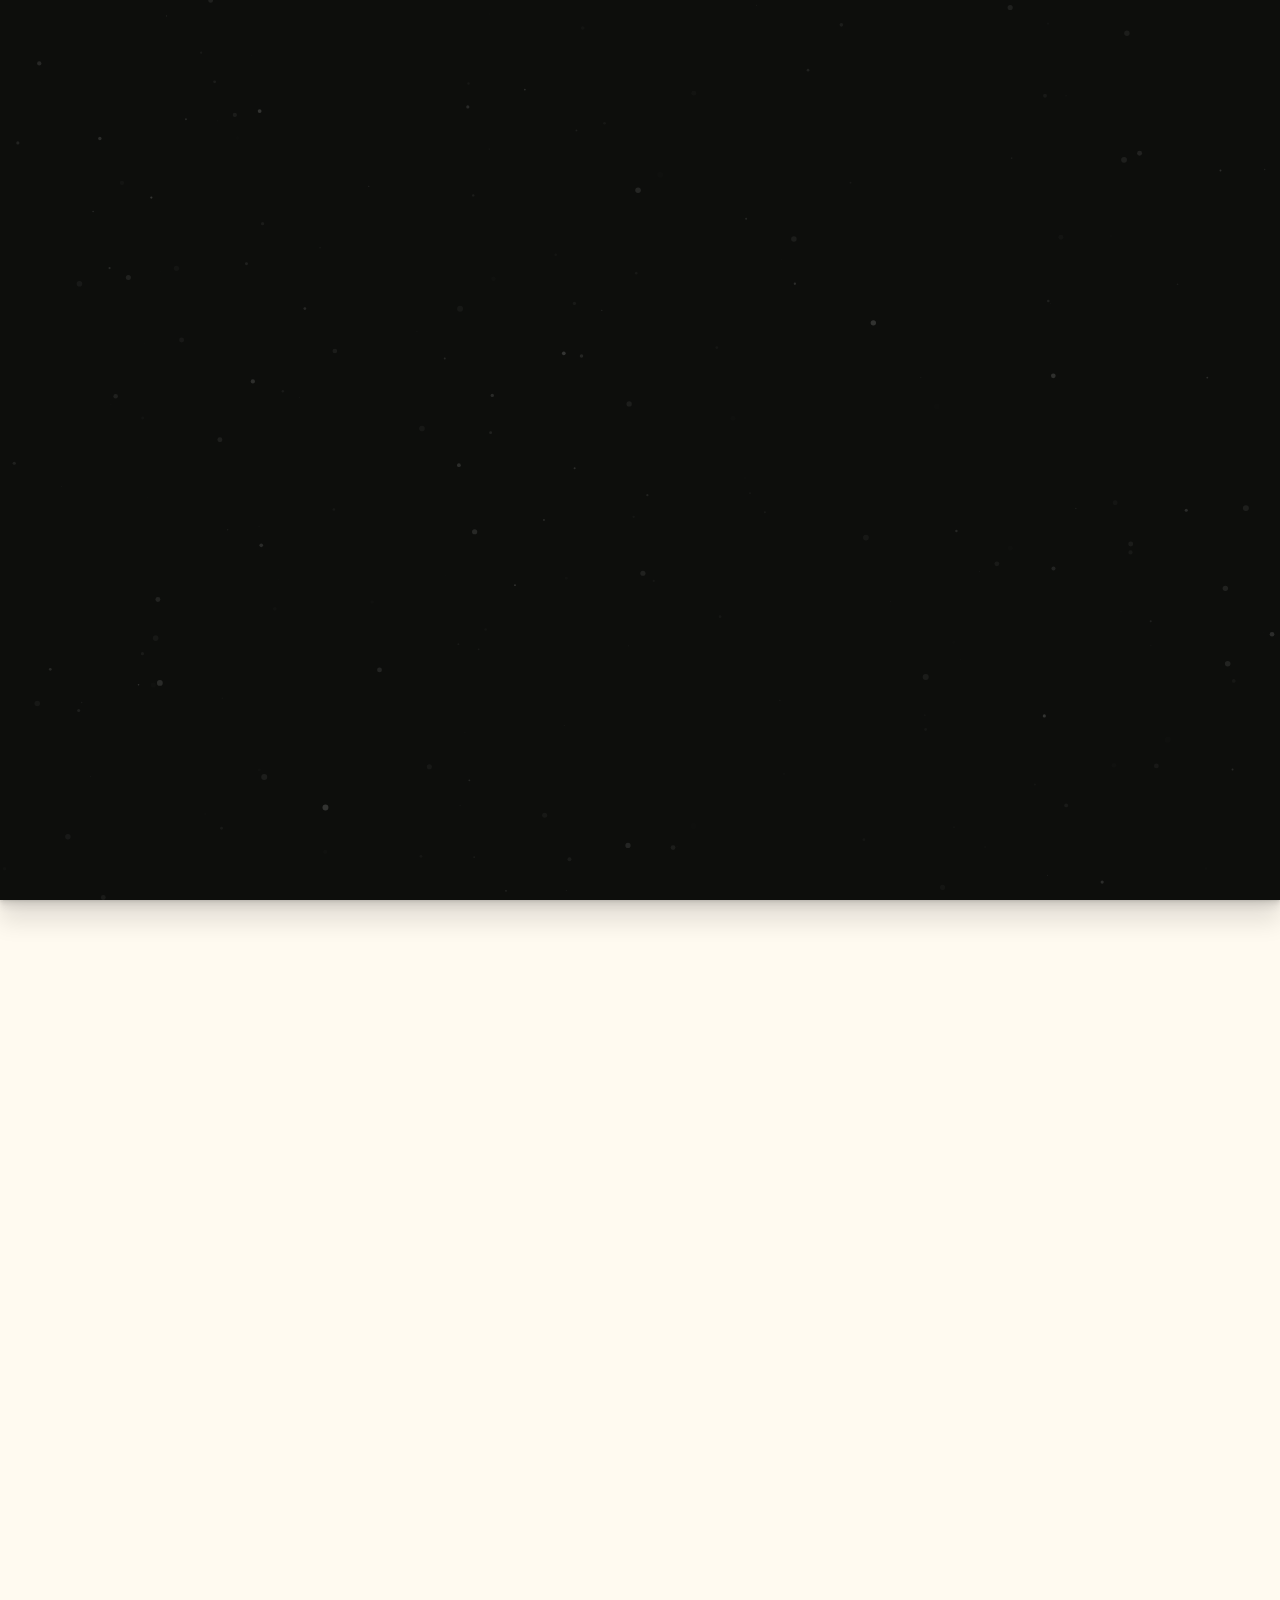
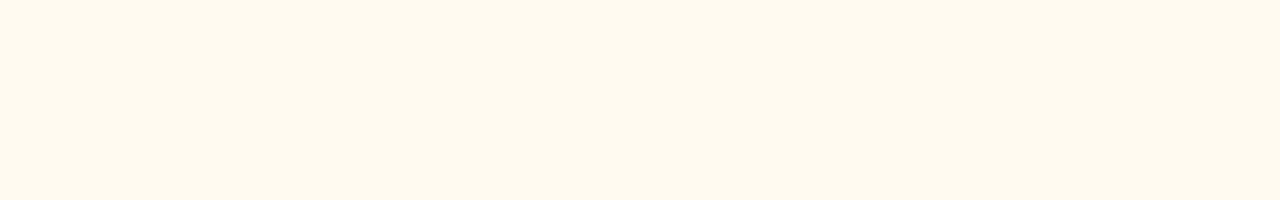
<file: index.html>
<!DOCTYPE html>
<html class="no-js" lang="en">
<head>

    <!--- basic page needs
    ================================================== -->
    <meta charset="utf-8">
    <title>Home page</title>
    <meta name="home page" content="SEO, PPC, Paid Media, Paid Advertising">
    <meta name="Digital Acquisition Agency" content="Digital Marketing Agency">

    <!-- mobile specific metas
    ================================================== -->
    <meta name="viewport" content="width=device-width, initial-scale=1">

    <!-- CSS
    ================================================== -->
    <link rel="stylesheet" href="./css/vendor.css">
    <link rel="stylesheet" href="./css/styles.css">

    <!-- favicons
    ================================================== -->
    <link rel="apple-touch-icon" sizes="180x180" href="./images/logo.png">
    <link rel="icon" type="image/png" sizes="32x32" href="./images/logo.png">
    <link rel="icon" type="image/png" sizes="16x16" href="./images/logo.png">
    <link rel="manifest" href="site.webmanifest">

</head>

<body id="top" class="ss-preload theme-particles">


    <!-- preloader
    ================================================== -->
    <div id="preloader">
        <div id="loader" class="dots-fade">
            <div></div>
            <div></div>
            <div></div>
        </div>
    </div>


    <!-- intro
    ================================================== -->
    <section id="intro" class="s-intro">

        <div id="particles-js" class="s-intro__particles"></div>

        <header class="s-intro__header"> 
            <div class="s-intro__logo">
                <a class="logo" href="index-particles.html">
                    <img src="./images/logo-removebg.png" alt="Homepage">
                </a>
            </div>
        </header>  <!-- s-intro__header -->

        <div class="row s-intro__content">
            <div class="column">

                <div class="text-pretitle">
                    Welcome to Digital Acquisition Agency.
                </div>

                <h1 class="text-huge-title">
                We are preparing <br>
                something exciting <br>
                & amazing for you.
                </h1>

                <div class="s-intro__content-bottom">

                    <div class="s-intro__content-bottom-block">
                        <h5>Launching in</h5>
            
                        <div class="counter">
                            <div class="counter__time">
                                <span class="ss-days">00</span>
                                <span>D</span>
                            </div>
                            <div class="counter__time">
                                <span class="ss-hours">00</span>
                                <span>H</span>
                            </div>
                            <div class="counter__time minutes">
                                <span class="ss-minutes">00</span>
                                <span>M</span>
                            </div>
                            <div class="counter__time">
                                <span class="ss-seconds">00</span>
                                <span>S</span>
                            </div>
                        </div>  <!-- end counter -->

                    </div> <!-- end s-intro-content__bottom-block -->

                    <div class="s-intro__content-bottom-block">

                        <h5>Follow Us</h5>

                        <ul class="social">
                            <li><a href="https://www.linkedin.com/company/digital-acquisition-agency">LI</a></li>
                            <li><a href="https://www.facebook.com/profile.php?id=61556652513223">FB</a></li>
                            <li><a href="https://twitter.com/DigiAcquistion">X</a></li>
                            <li><a href="https://www.instagram.com/digitalacquisitionagency/">IG</a></li>
                            <li><a href="https://www.tiktok.com/@digitalacquisitionagency?lang=en">TK</a></li>
                        </ul>

                    </div> <!-- end s-intro-content__bottom-block -->

                </div> <!-- end s-intro-content__bottom -->

            </div>
        </div> <!-- s-intro__content -->

        <div class="s-intro__notify">
            <button type="button" class="btn--stroke btn--small ss-modal-trigger">
                Notify Me
            </button>
        </div> <!-- s-intro__notify -->

        <div hidden class="s-intro__modal ss-modal">
            <div class="ss-modal__inner">

                <span class="ss-modal__close"></span>

                <svg viewBox="0 0 15 15" fill="none" xmlns="http://www.w3.org/2000/svg" width="30" height="30"><path d="M.5 4.5l7 4 7-4m-13-3h12a1 1 0 011 1v10a1 1 0 01-1 1h-12a1 1 0 01-1-1v-10a1 1 0 011-1z" stroke="var(--color-2-dark)"></path></svg>
                
                <h4>Sign Up</h4>

                <p class="ss-modal__text">
                Be the first to know about the latest updates and
                on our grand launch.
                </p>

                <form id="mc-form" class="mc-form">
                    <input type="email" name="EMAIL" id="mce-EMAIL" class="u-fullwidth text-center" placeholder="Email Address" title="The domain portion of the email address is invalid (the portion after the @)." pattern="^([^\x00-\x20\x22\x28\x29\x2c\x2e\x3a-\x3c\x3e\x40\x5b-\x5d\x7f-\xff]+|\x22([^\x0d\x22\x5c\x80-\xff]|\x5c[\x00-\x7f])*\x22)(\x2e([^\x00-\x20\x22\x28\x29\x2c\x2e\x3a-\x3c\x3e\x40\x5b-\x5d\x7f-\xff]+|\x22([^\x0d\x22\x5c\x80-\xff]|\x5c[\x00-\x7f])*\x22))*\x40([^\x00-\x20\x22\x28\x29\x2c\x2e\x3a-\x3c\x3e\x40\x5b-\x5d\x7f-\xff]+|\x5b([^\x0d\x5b-\x5d\x80-\xff]|\x5c[\x00-\x7f])*\x5d)(\x2e([^\x00-\x20\x22\x28\x29\x2c\x2e\x3a-\x3c\x3e\x40\x5b-\x5d\x7f-\xff]+|\x5b([^\x0d\x5b-\x5d\x80-\xff]|\x5c[\x00-\x7f])*\x5d))*(\.\w{2,})+$" required>
                    <input type="submit" name="subscribe" value="Subscribe" class="btn--small btn--primary u-fullwidth">
                    <!-- <div style="position: absolute; left: -5000px;" aria-hidden="true"><input type="text" name="b_cdb7b577e41181934ed6a6a44_9a91cfe7b3" tabindex="-1" value=""></div> -->
                    <div class="mc-status"></div>
                </form>

            </div> <!-- end ss-modal__inner -->
        </div> <!-- end ss-modal -->

        <div class="s-intro__scroll">
            <a href="#hidden" class="smoothscroll">
                Scroll For More
            </a>
        </div> <!-- s-intro__scroll -->

    </section> <!-- end s-intro -->


    <!-- hidden element
    ================================================== -->
    <div id="hidden" aria-hidden="true" style="opacity: 0;"></div>


    <!-- details
    ================================================== -->
    <section id="details" class="s-details">

        <div class="row">
            <div class="column">

                <h1 class="text-title text-center">
                Digital Acquisition Agency.
                <br>
                <br>
                </h1>

                <nav class="tab-nav">
                    <ul class="tab-nav__list"> 
                        <li class="active" data-id="tab-about">
                            <a href="#0">
                                <span>About</span>
                            </a>
                        </li>
                        <li>
                            <a href="#tab-services">
                                <span>Services</span>
                            </a>
                        </li>
                        <li>
                            <a href="#tab-contact">
                                <span>Contact</span>
                            </a>
                        </li>
                    </ul>
                </nav> <!-- end tab-nav -->

                <div class="tab-content">

                    <!-- 01 - tab about -->
                    <div id="tab-about" class='tab-content__item'>

                        <div class="row tab-content__item-header">
                            <div class="column">
                                <h2>Our Story.</h2>
                            </div>
                        </div>

                        <div class="row">
                            <div class="column">
                                <p class="lead">
                                Welcome to our digital marketing agency, set to launch mid-2024. Despite our new venture, our team brings a wealth of experience from diverse industries including HealthTech, FinTech, Procurement, Outsourcing, and Education. 
                                
                                With a proven track record, we specialize in transforming clicks into conversions and keywords into success stories. Get ready to embark on a journey of digital excellence with us.
                                </p>

                            </div>
                        </div>
                        
                    </div> <!-- end 01 - tab about -->

                    <!-- 02 - tab services -->
                    <div id="tab-services" class='tab-content__item'>

                        <div class="row tab-content__item-header">
                            <div class="column">
                                <h2>What We Do.</h2>
                            </div>
                        </div>

                        <div class="row">
                            <div class="column">
                                <p class="lead">
                                    Step into the realm of digital dominance with our expert team of strategists, creatives, and data wizards. 
                                    From precision-targeted paid advertising campaigns to turbocharged SEO strategies, we're here to propel 
                                    your brand to the top of search engine results and beyond. Get ready to amplify your online presence and 
                                    ignite your growth journey
                                </p>
                            </div>
                        </div>

                        <div class="row services-list block-lg-one-half block-md-one-half block-tab-whole">

                            <div class="column services-list__item">
                                <div class="services-list__item-content">
                                    <h4 class="item-title">Targeted Ads Across Platforms</h4>
                                    <p>
                                    Harness the power of LinkedIn, Meta, Google, and more with our precision-targeted ad campaigns. 
                                    Reach your ideal audience with pinpoint accuracy for maximum impact and ROI.
                                    </p>
                                </div>
                            </div>
                
                            <div class="column services-list__item">
                                <div class="services-list__item-content">
                                    <h4 class="item-title">Search Engine Optimisations</h4>
                                    <p>
                                    Optimize your online visibility with our SEO expertise. Our tailored strategies enhance your 
                                    website's ranking, drive organic traffic, and ensure your brand shines brightly in search 
                                    engine results.
                                    </p>
                                </div>
                            </div>
                
                            <div class="column services-list__item">
                                <div class="services-list__item-content">
                                    <h4 class="item-title">Social Media Strategy</h4>
                                    <p>
                                    From engagement to content creation, we've got your social media covered. Build connections, 
                                    foster loyalty, and make waves across Facebook, Instagram, and Twitter.
                                    </p>
                                </div>
                            </div>
                
                            <div class="column services-list__item">
                                <div class="services-list__item-content">
                                    <h4 class="item-title">Analytics and Reporting</h4>
                                    <p>
                                    Turn data into digital gold with our analytics and reporting services. Gain valuable insights 
                                    to fuel informed decisions and drive continuous improvement in your marketing efforts.
                                    </p>
                                </div>
                            </div>
                
                            <div class="column services-list__item">
                                <div class="services-list__item-content">
                                    <h4 class="item-title">Web Design</h4>
                                    <p>
                                    Crafting captivating digital experiences that captivate and convert, our web design services 
                                    blend creativity with functionality. From sleek layouts to seamless navigation, we bring your 
                                    brand to life online, ensuring every click leads to engagement and success.
                                    </p>
                                </div>
                            </div>
                
                        </div> <!-- end services-list -->
                        
                    </div> <!-- end 02 - tab services -->

                    <!-- 03 - tab contact -->
                    <div id="tab-contact" class="tab-content__item">

                        <div class="row tab-content__item-header">
                            <div class="column">
                                <h2>Get in Touch.</h2>
                            </div>
                        </div>

                        <div class="row">
                            <div class="column">
                                
                                <p class="lead">
                                Ready to take your digital presence to the next level? Let's connect and discuss how we can amplify your brand's success. Whether you're interested in our services or simply have a question, we're here to help. Reach out to us today and let's start turning your digital dreams into reality.
                                </p>
                                <button type="button" class="btn--stroke btn--small ss-modal-trigger"><a href="mailto:contact@digitalacquisitionagency.com">
                                    Contact Us</a>
                                </button>
                
                                    <div class="column lg-12 tab-36">
                                        <h4>Follow Us</h4>
                
                                        <ul class="link-list">
                                            <li><a href="https://www.linkedin.com/company/digital-acquisition-agency">LinkedIn</a></li>
                                            <li><a href="https://www.facebook.com/profile.php?id=61556652513223">Facebook</a></li>
                                            <li><a href="https://twitter.com/DigiAcquistion">X</a></li>
                                            <li><a href="https://www.instagram.com/digitalacquisitionagency/">Instagram</a></li>
                                            <li><a href="https://www.tiktok.com/@digitalacquisitionagency?lang=en">TikTok</a></li>
                                        </ul>
                
                                    </div>
                                </div>

                               

                            </div>
                        </div>
                        
                    </div> <!-- end 03 - tab contact -->

                </div> <!-- end tab content -->

                <!-- footer  -->
                <footer>
                    <div class="ss-copyright">
                        <span></span> 
                        <span><a href=""></a></span>
                    </div>
                </footer>

            </div>
        </div>

        <div class="ss-go-top">
            <a class="smoothscroll" title="Back to Top" href="#top">
                <span>Back to Top</span>
                <svg viewBox="0 0 15 15" fill="none" xmlns="http://www.w3.org/2000/svg" width="26" height="26"><path d="M7.5 1.5l.354-.354L7.5.793l-.354.353.354.354zm-.354.354l4 4 .708-.708-4-4-.708.708zm0-.708l-4 4 .708.708 4-4-.708-.708zM7 1.5V14h1V1.5H7z" fill="currentColor"></path></svg>
             </a>
        </div> <!-- end ss-go-top -->

    </section> <!-- end s-details -->


    <!-- Java Script
    ================================================== -->
    <script src="js/plugins.js"></script>
    <script src="js/main.js"></script>
    <script src="js/particles.min.js"></script>
    <script src="js/particle-settings.js"></script>

</body>

</html>
</file>
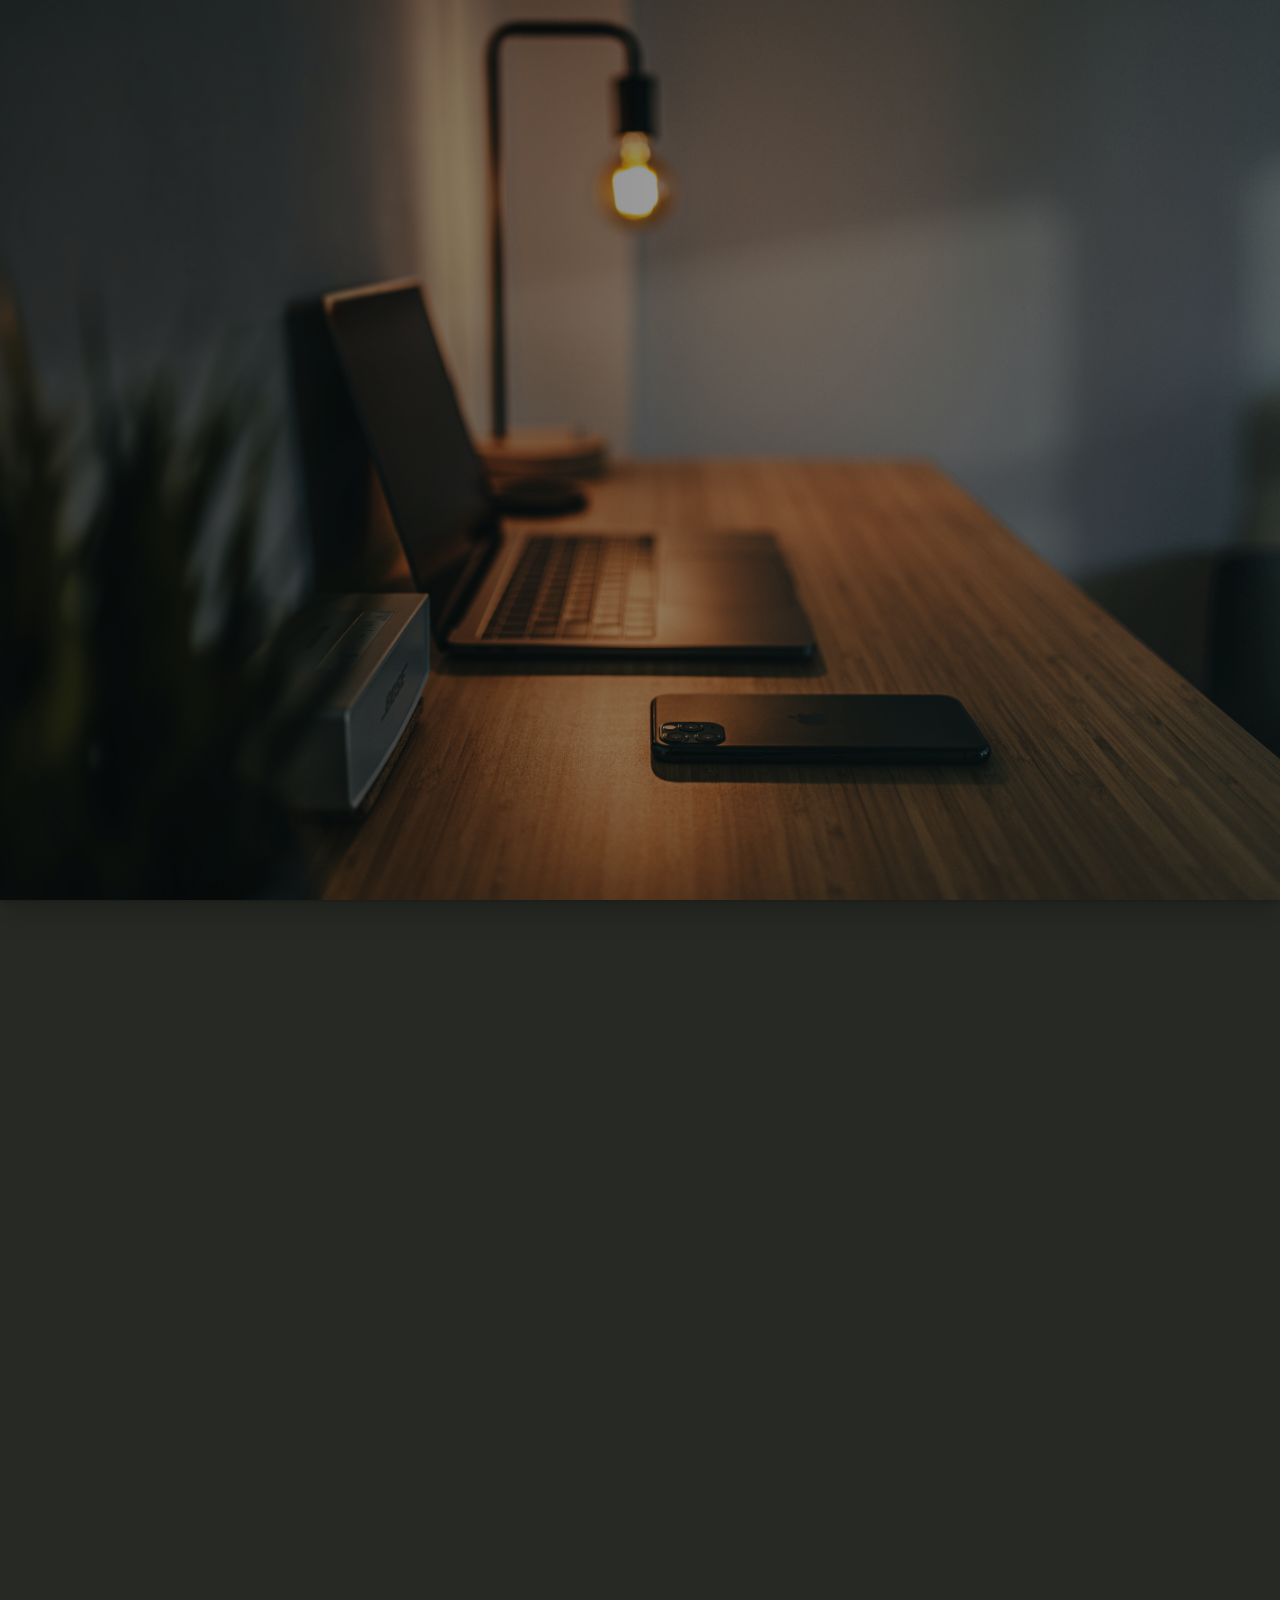
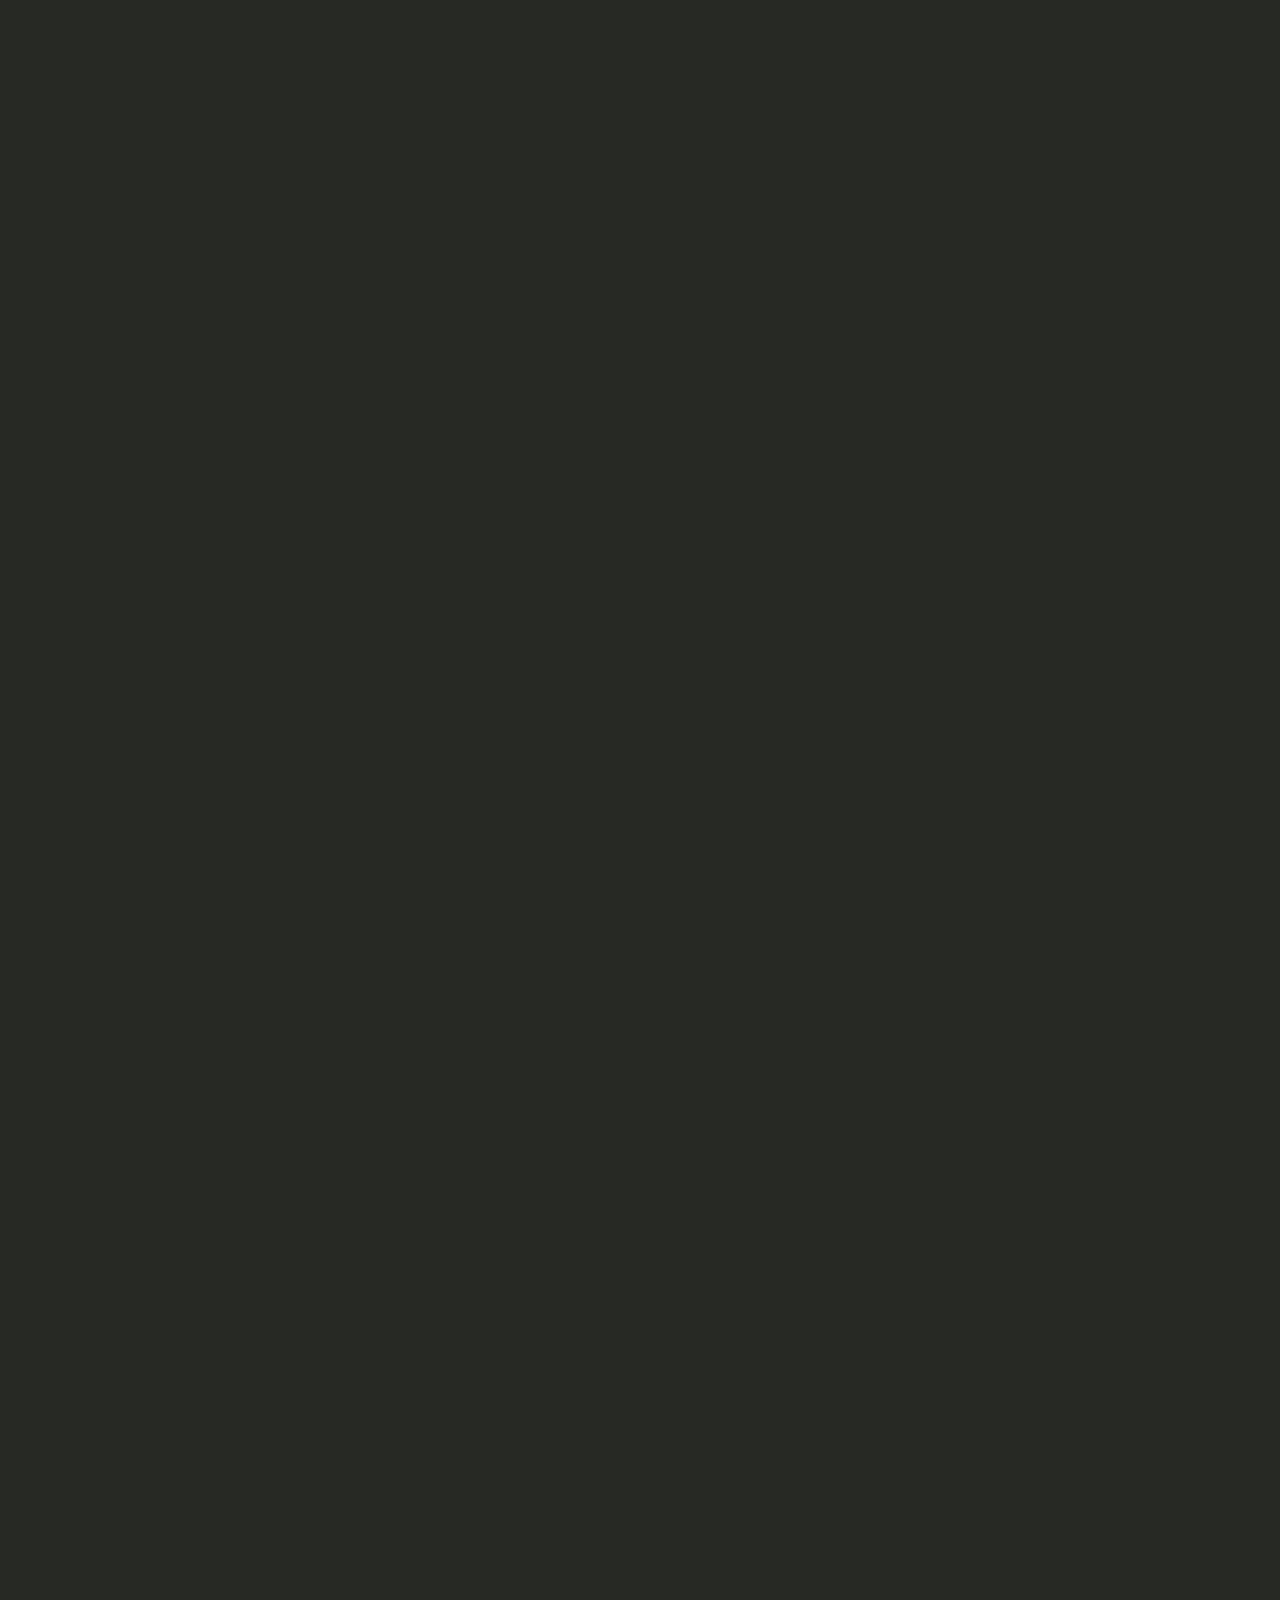
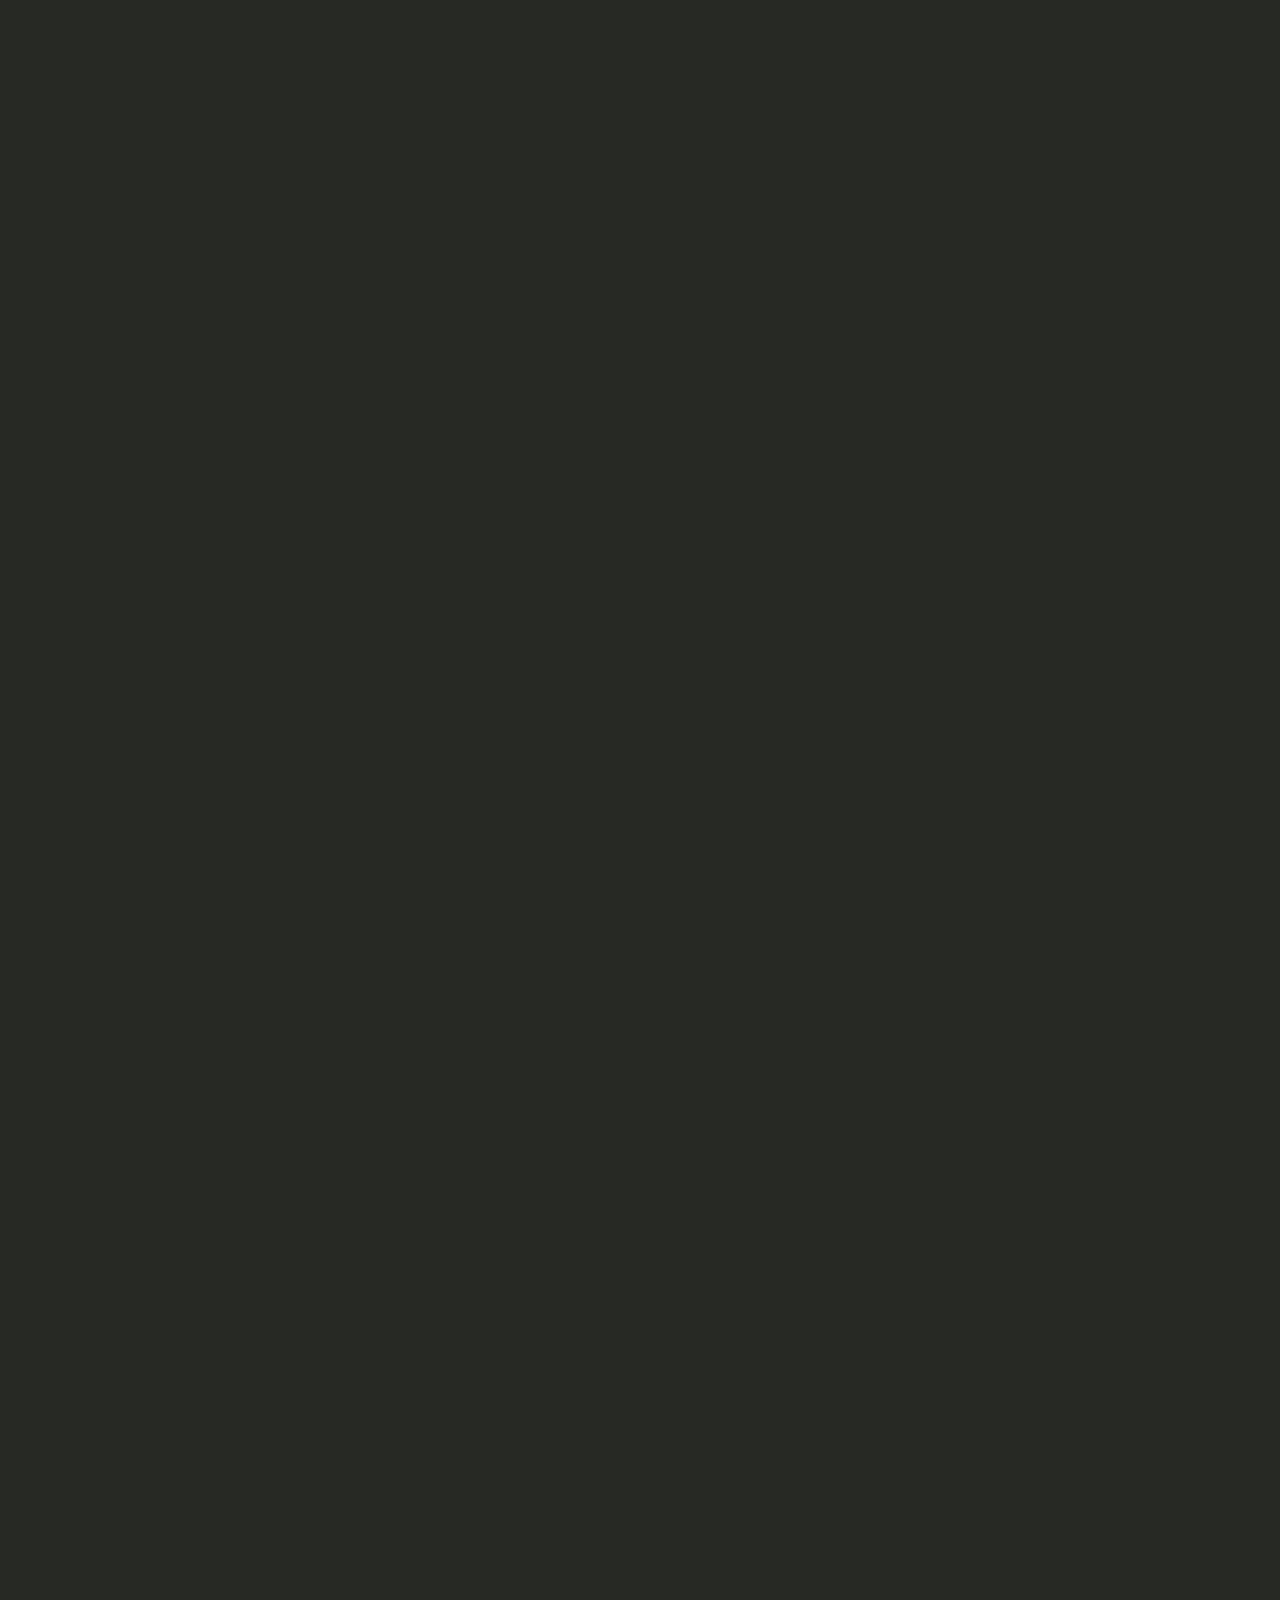
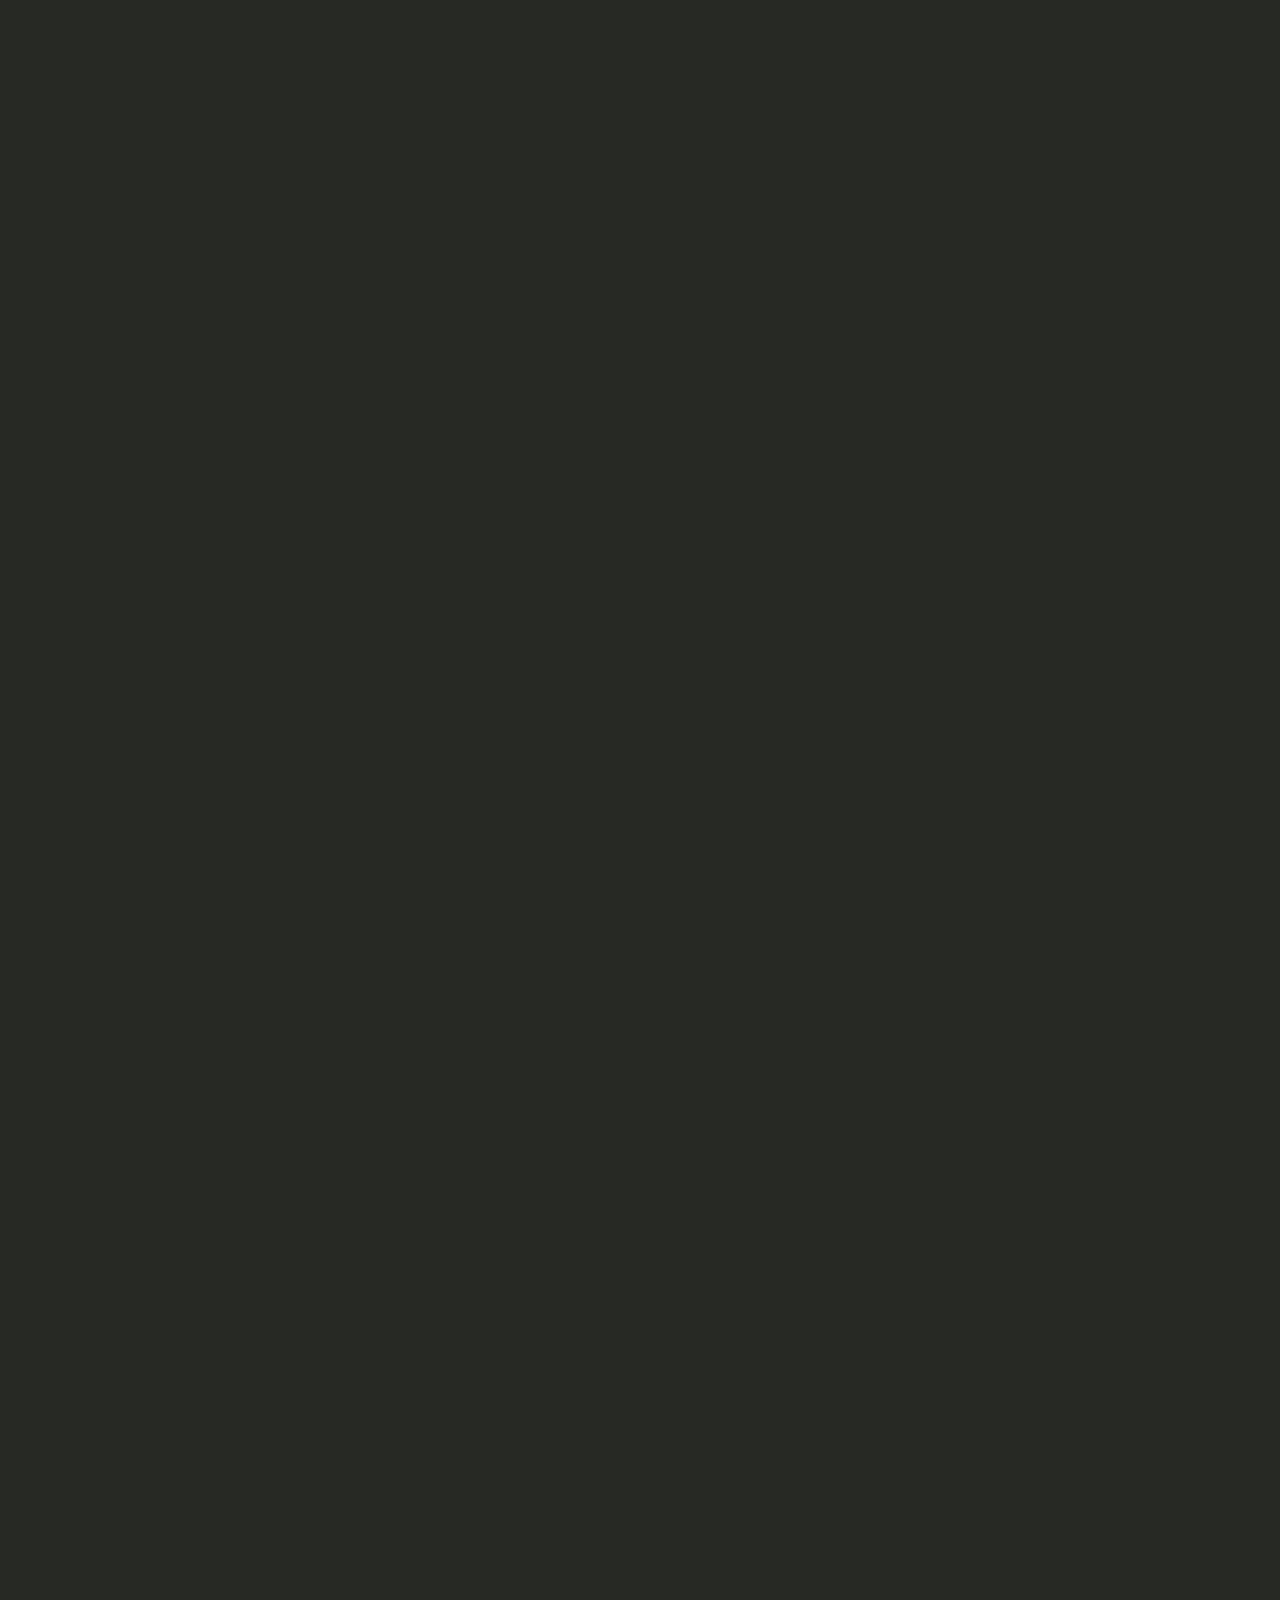
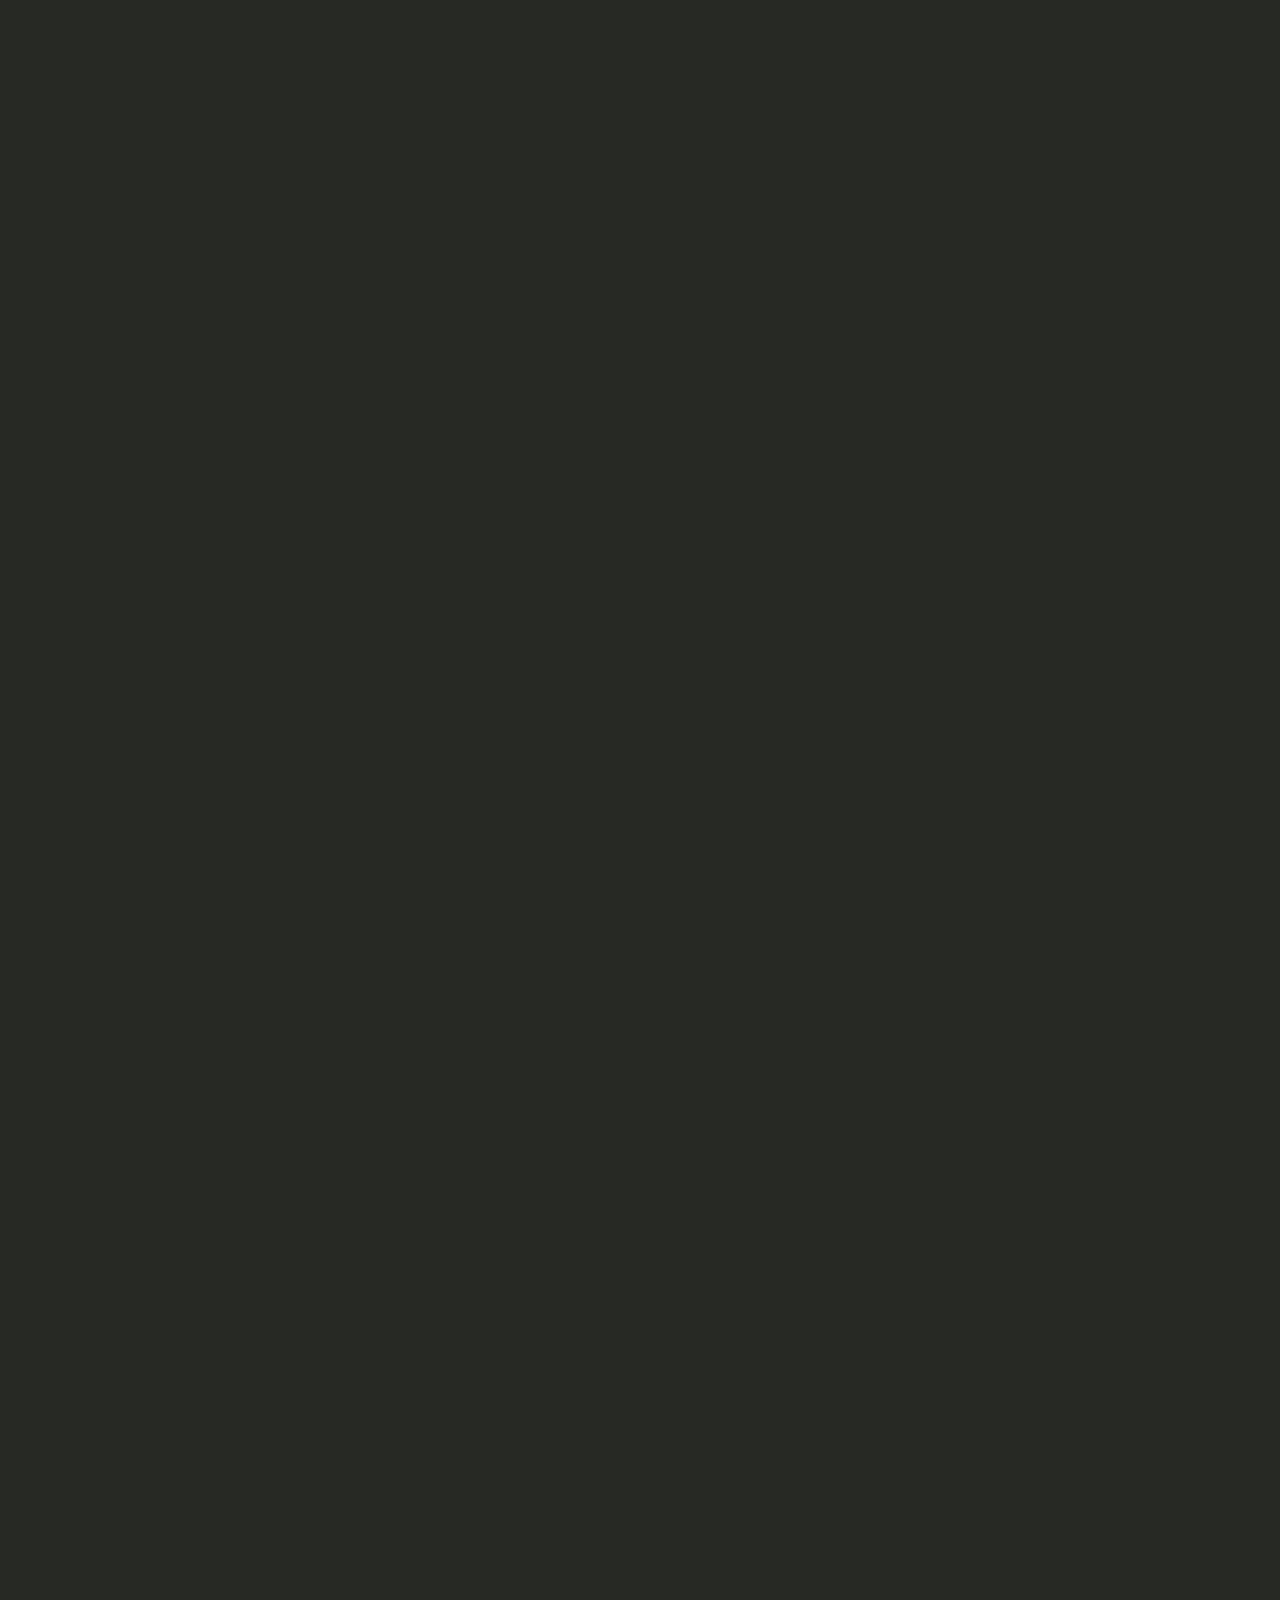
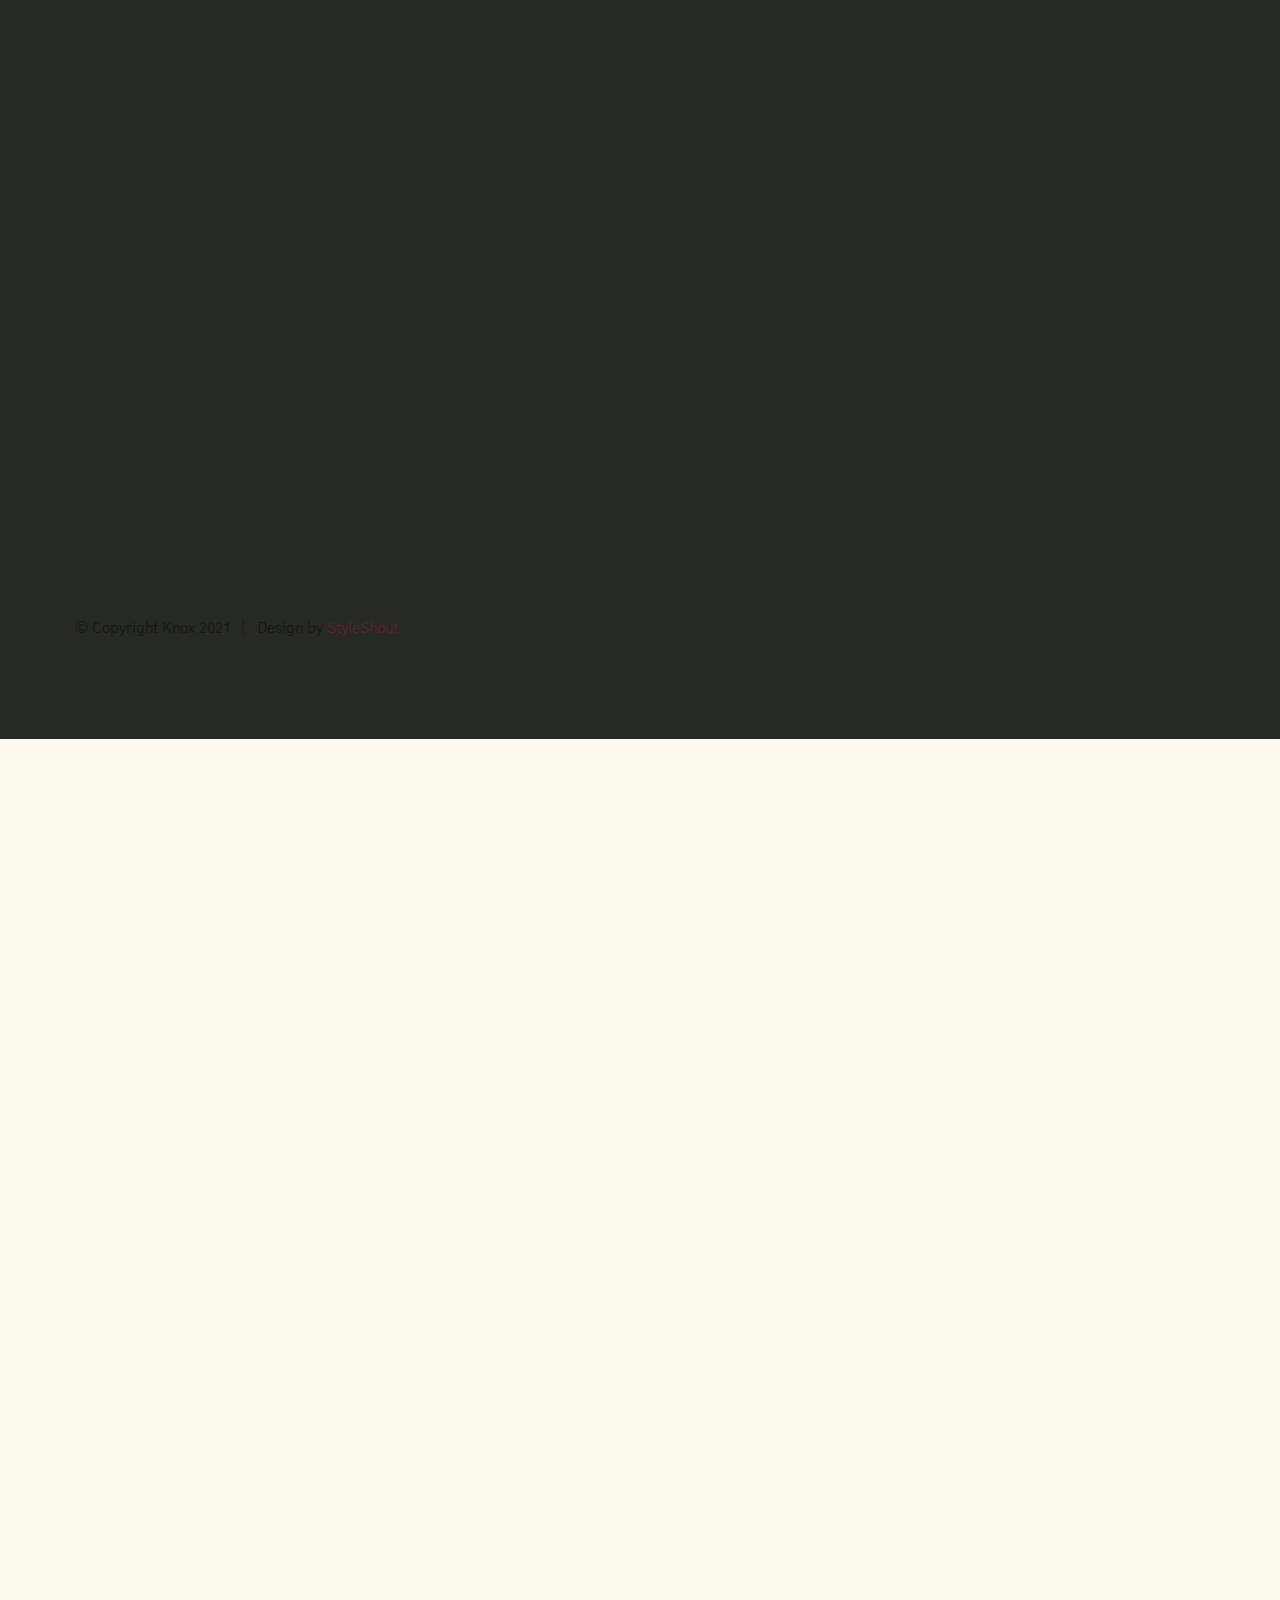
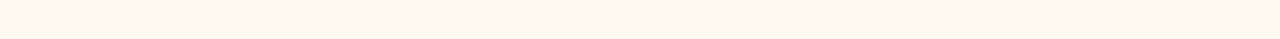
<file: styles.html>
<!DOCTYPE html>
<html class="no-js" lang="en">
<head>

    <!--- basic page needs
    ================================================== -->
    <meta charset="utf-8">
    <title>Knox - Styles</title>
    <meta name="description" content="">
    <meta name="author" content="">

    <!-- mobile specific metas
    ================================================== -->
    <meta name="viewport" content="width=device-width, initial-scale=1">

    <!-- CSS
    ================================================== -->
    <link rel="stylesheet" href="css/vendor.css">
    <link rel="stylesheet" href="css/styles.css">

    <style type="text/css" media="screen">
        .s-details .row {
            max-width: var(--width-max);
        }
        .s-details .intro h1 {
            margin-top: 0;
        }
    </style>


    <!-- favicons
    ================================================== -->
    <link rel="apple-touch-icon" sizes="180x180" href="apple-touch-icon.png">
    <link rel="icon" type="image/png" sizes="32x32" href="favicon-32x32.png">
    <link rel="icon" type="image/png" sizes="16x16" href="favicon-16x16.png">
    <link rel="manifest" href="site.webmanifest">

</head>

<body id="top" class="ss-preload theme-static">


    <!-- preloader
    ================================================== -->
    <div id="preloader">
        <div id="loader" class="dots-fade">
            <div></div>
            <div></div>
            <div></div>
        </div>
    </div>


    <!-- intro
    ================================================== -->
    <section id="intro" class="s-intro">

        <div class="s-intro__bg"></div>

        <header class="s-intro__header"> 
            <div class="s-intro__logo">
                <a class="logo" href="index-static.html">
                    <img src="images/logo.svg" alt="Homepage">
                </a>
            </div>
        </header>  <!-- s-intro__header -->

        <div class="row s-intro__content">
            <div class="column">

                <div class="text-pretitle">
                    Nice to meet you.
                </div>

                <h1 class="text-huge-title">
                We are preparing <br>
                something exciting <br>
                & amazing for you.
                </h1>

                <div class="s-intro__content-bottom">

                    <div class="s-intro__content-bottom-block">
                        <h5>Launching in</h5>
            
                        <div class="counter">
                            <div class="counter__time">
                                <span class="ss-days">000</span>
                                <span>D</span>
                            </div>
                            <div class="counter__time">
                                <span class="ss-hours">00</span>
                                <span>H</span>
                            </div>
                            <div class="counter__time minutes">
                                <span class="ss-minutes">00</span>
                                <span>M</span>
                            </div>
                            <div class="counter__time">
                                <span class="ss-seconds">00</span>
                                <span>S</span>
                            </div>
                        </div>  <!-- end counter -->

                    </div> <!-- end s-intro-content__bottom-block -->

                    <div class="s-intro__content-bottom-block">

                        <h5>Follow Us</h5>

                        <ul class="social">
                            <li><a href="">FB</a></li>
                            <li><a href="">TW</a></li>
                            <li><a href="">IG</a></li>
                            <li><a href="">DB</a></li>
                            <li><a href="">BH</a></li>
                        </ul>

                    </div> <!-- end s-intro-content__bottom-block -->

                </div> <!-- end s-intro-content__bottom -->

            </div>
        </div> <!-- s-intro__content -->

        <div class="s-intro__notify">
            <button type="button" class="btn--stroke btn--small ss-modal-trigger">
                Notify Me
            </button>
        </div> <!-- s-intro__notify -->

        <div hidden class="s-intro__modal ss-modal">
            <div class="ss-modal__inner">

                <span class="ss-modal__close"></span>

                <svg viewBox="0 0 15 15" fill="none" xmlns="http://www.w3.org/2000/svg" width="30" height="30"><path d="M.5 4.5l7 4 7-4m-13-3h12a1 1 0 011 1v10a1 1 0 01-1 1h-12a1 1 0 01-1-1v-10a1 1 0 011-1z" stroke="var(--color-2-dark)"></path></svg>
                
                <h4>Sign Up</h4>

                <p class="ss-modal__text">
                Be the first to know about the latest updates and
                get exclusive offer on our grand opening.
                </p>

                <form id="mc-form" class="mc-form">
                    <input type="email" name="EMAIL" id="mce-EMAIL" class="u-fullwidth text-center" placeholder="Email Address" title="The domain portion of the email address is invalid (the portion after the @)." pattern="^([^\x00-\x20\x22\x28\x29\x2c\x2e\x3a-\x3c\x3e\x40\x5b-\x5d\x7f-\xff]+|\x22([^\x0d\x22\x5c\x80-\xff]|\x5c[\x00-\x7f])*\x22)(\x2e([^\x00-\x20\x22\x28\x29\x2c\x2e\x3a-\x3c\x3e\x40\x5b-\x5d\x7f-\xff]+|\x22([^\x0d\x22\x5c\x80-\xff]|\x5c[\x00-\x7f])*\x22))*\x40([^\x00-\x20\x22\x28\x29\x2c\x2e\x3a-\x3c\x3e\x40\x5b-\x5d\x7f-\xff]+|\x5b([^\x0d\x5b-\x5d\x80-\xff]|\x5c[\x00-\x7f])*\x5d)(\x2e([^\x00-\x20\x22\x28\x29\x2c\x2e\x3a-\x3c\x3e\x40\x5b-\x5d\x7f-\xff]+|\x5b([^\x0d\x5b-\x5d\x80-\xff]|\x5c[\x00-\x7f])*\x5d))*(\.\w{2,})+$" required>
                    <input type="submit" name="subscribe" value="Subscribe" class="btn--small btn--primary u-fullwidth">
                    <!-- <div style="position: absolute; left: -5000px;" aria-hidden="true"><input type="text" name="b_cdb7b577e41181934ed6a6a44_9a91cfe7b3" tabindex="-1" value=""></div> -->
                    <div class="mc-status"></div>
                </form>

            </div> <!-- end ss-modal__inner -->
        </div> <!-- end ss-modal -->

        <div class="s-intro__scroll">
            <a href="#hidden" class="smoothscroll">
                Scroll For More
            </a>
        </div> <!-- s-intro__scroll -->

    </section> <!-- end s-intro -->


    <!-- hidden element
    ================================================== -->
    <div id="hidden" aria-hidden="true" style="opacity: 0;"></div>


    <!-- details
    ================================================== -->
    <section id="details" class="s-details">

        <div class="row">

            <div class="column lg-12 intro">

                <h1>Style Guide.</h1>

                <p class="lead">Lorem ipsum Officia elit ad tempor dolore est ex incididunt incididunt occaecat culpa deserunt 
                sunt labore in cillum ullamco magna in Excepteur consequat in reprehenderit proident mollit incididunt officia commodo.
                Duis ea officia sed dolor pariatur enim dolore dolore quis incididunt nulla exercitation commodo veniam et ea incididunt.
                </p>

                <hr>
            </div>

        </div> <!-- end row -->

        <div class="row">

            <div class="column lg-6 tab-12">

                <h3>Paragraph and Image</h3>

                <p><a href="#"><img width="120" height="120" class="u-pull-left" alt="sample-image" src="images/sample-image.jpg"></a>
                Lorem ipsum dolor sit amet, consectetuer adipiscing elit. Donec libero. Suspendisse bibendum.Cras id urna. Morbi 
                tincidunt, orci ac convallis aliquam, lectus turpis varius lorem, eu posuere nunc justo tempus leo. Donec mattis, 
                purus nec placerat bibendum, dui pede condimentum odio, ac blandit ante orci ut diam. Cras fringilla magna. 
                Phasellus suscipit, leo a pharetra condimentum, lorem tellus eleifend magna, eget fringilla velit magna id 
                neque posuere nunc justo tempus leo. </p>

                <p>
                Lorem ipsum dolor sit amet, consectetuer adipiscing elit. Donec libero. Suspendisse bibendum. Cras id urna. 
                Morbi tincidunt, orci ac convallis aliquam, lectus turpis varius lorem, eu posuere nunc justo tempus leo. 
                Donec mattis, purus nec placerat bibendum, dui pede condimentumodio, ac blandit ante orci ut diam.	
                </p>

                <p>A <a href="#">link</a>,
                <abbr title="this really isn't a very good description">abbrebation</abbr>,
                <strong>strong text</strong>,
                <em>em text</em>,
                <del>deleted text</del>, and
                <mark>this is a mark text.</mark>
                <code>.code</code>
                </p>

            </div>

            <div class="column lg-6 tab-12">

                <h3>Drop Caps</h3>

                <p class="drop-cap">Far far away, behind the word mountains, far from the countries Vokalia and Consonantia,
                there live the blind texts. Separated they live in Bookmarksgrove right at the coast of the
                Semantics, a large language ocean. A small river named Duden flows by their place and supplies it with the 
                necessary regelialia. Morbi tincidunt, orci ac convallis aliquam, lectus turpis varius lorem, 
                euposuere nunc justo tempus leo. Donec mattis, purus nec placerat bibendum, dui pede condimentum odio, 
                ac blandit ante orci ut diam. Cras fringilla magna. Phasellus suscipit, leo a pharetra condimentum, 
                lorem tellus eleifend magna, eget fringilla velit magna id neque.
                </p>

                <h3>Small Print</h3>

                <p><small>Lorem ipsum dolor sit amet, consectetuer adipiscing elit. Donec libero.</small></p>

            </div>

        </div> <!-- end row -->

        <div class="row">

            <div class="column lg-6 tab-12">

                <h3 class="u-add-bottom">Pull Quotes</h3>

                <p>
                Perspiciatis nemo unde et nobis modi consequatur officia amet. Ut enim 
                tenetur provident maiores. Perspiciatis asperiores incidunt sequi 
                quisquam. Enim aut. 
                </p>

                <figure class="pull-quote">
                    <blockquote>
                        <p>
                        When you look in the eyes of grace, when you meet grace, 
                        when you embrace grace, when you see the nail prints in 
                        grace’s hands and the fire in his eyes, when you feel his 
                        relentless love for you - it will not motivate you to sin. 
                        It will motivate you to righteousness.
                        </p>

                        <footer>
                            <cite>Judah Smith</cite>
                        </footer>
                    </blockquote>
                </figure>


            </div>

            <div class="column lg-6 tab-12">

                <h3 class="u-add-bottom">Block Quotes</h3>

                <blockquote cite="http://where-i-got-my-info-from.com">
                    <p>
                    For God so loved the world, that he gave his only Son, that whoever believes in 
                    him should not perish but have eternal life. For God did not send his Son into 
                    the world to condemn the world, but in order that the world might be 
                    saved through him.
                    </p>

                    <footer>
                        <cite>
                            <a href="#0">John 3:16-17 ESV</a>
                        </cite>
                    </footer>

                </blockquote>

                <blockquote>
                    <p>There is a God-shaped vacuum in the heart of each man which cannot be satisfied 
                    by any created thing but only by God the Creator.</p>

                    <footer>
                        <cite>Blaise Pascal</cite>
                    </footer>

                </blockquote>

            </div>

        </div> <!-- end row -->

        <div class="row u-add-half-bottom">

            <div class="column lg-6 tab-12">

                <h3>Example Lists</h3>

                <ol>
                    <li>Here is an example</li>
                    <li>of an ordered list.</li>
                    <li>A parent list item.
                        <ul>
                            <li>one</li>
                            <li>two</li>
                            <li>three</li>
                        </ul>
                        </li>
                        <li>A list item.</li>
                    </ol>

                <ul class="disc">
                    <li>Here is an example</li>
                    <li>of an unordered list.</li>
                </ul>

                <h3>Definition Lists</h3>

                <h5>a) Multi-line Definitions (default) </h5>

                <dl class="dictionary-style">
                    <dt><strong>This is a term</strong></dt>
                        <dd>this is the definition of that term, which both live in a <code>dl</code>.</dd>
                    <dt><strong>Another Term</strong></dt>
                        <dd>And it gets a definition too, which is this line</dd>
                        <dd>This is a 2<sup>nd</sup> definition for a single term. A <code>dt</code> may be followed by multiple <code>dd</code>s.</dd>
                </dl>

                <h3 class="u-add-bottom">Skill Bars</h3>

                <ul class="skill-bars">
                    <li>
                    <div class="progress percent90"><span>90%</span></div>
                    <strong>HTML</strong>
                    </li>
                    <li>
                    <div class="progress percent85"><span>85%</span></div>
                    <strong>CSS</strong>
                    </li>
                    <li>
                    <div class="progress percent70"><span>70%</span></div>
                    <strong>Javascript</strong>
                    </li>
                    <li>
                    <div class="progress percent95"><span>95%</span></div>
                    <strong>PHP</strong>
                    </li>
                    <li>
                    <div class="progress percent75"><span>75%</span></div>
                    <strong>Illustrator</strong>
                    </li>
                    <li>
                    <div class="progress percent90"><span>90%</span></div>
                    <strong>Figma</strong>
                    </li>
                </ul>

            </div>

            <div class="column lg-6 tab-12">

                <h3 class="u-add-bottom">Buttons</h3>

                <p>
                    <a class="btn btn--primary u-fullwidth" href="#0">Primary Button</a>
                    <a class="btn u-fullwidth" href="#0">Default Button</a>
                    <a class="btn btn--stroke u-fullwidth" href="#0">Stroke Button</a>
                </p>

                <h3>Stats Tabs</h3>

                <ul class="stats-tabs">
                    <li><a href="#0">1,234 <em>Peter</em></a></li>
                    <li><a href="#0">567 <em>James</em></a></li>
                    <li><a href="#0">23,456 <em>John</em></a></li>
                    <li><a href="#0">3,456 <em>Andrew</em></a></li>
                    <li><a href="#0">456 <em>Philip</em></a></li>
                    <li><a href="#0">26 <em>Matthew</em></a></li>
                </ul>

                <h3 class="u-add-bottom">Code</h3>

    <pre><code class="language-css">
    code {
    font-size: 1.4rem;
    margin: 0 .2rem;
    padding: .2rem .6rem;
    white-space: nowrap;
    background: #F1F1F1;
    border: 1px solid #E1E1E1;	
    border-radius: 3px;
    }
    </code></pre>

            </div>

        </div> <!-- end row -->

        <div class="row u-add-half-bottom">

            <div class="column lg-6 tab-12">
                    
                <h1>H1 Heading Doloremque dolor voluptas est sequi omnis.</h1>
                <p>Doloremque dolor voluptas est sequi omnis. Pariatur ut aut. Sed enim tempora qui veniam qui cum vel. 
                Voluptas odit at vitae minima. In assumenda ut. Voluptatem totam impedit accusantium reiciendis excepturi aut qui accusamus praesentium.</p>

                <h2>H2 Heading Doloremque dolor voluptas est sequi omnis.</h2>
                <p>Doloremque dolor voluptas est sequi omnis. Pariatur ut aut. Sed enim tempora qui veniam qui cum vel. 
                Voluptas odit at vitae minima. In assumenda ut. Voluptatem totam impedit accusantium reiciendis excepturi aut qui accusamus praesentium.</p>

                <h3>H3 Heading Doloremque dolor voluptas est sequi omnis.</h3>
                <p>Doloremque dolor voluptas est sequi omnis. Pariatur ut aut. Sed enim tempora qui veniam qui cum vel. 
                Voluptas odit at vitae minima. In assumenda ut. Voluptatem totam impedit accusantium reiciendis excepturi aut qui accusamus praesentium.</p>

                
            </div>

            <div class="column lg-6 tab-12">
                <h4>H4 Heading Doloremque dolor voluptas est sequi omnis.</h4>
                <p>Doloremque dolor voluptas est sequi omnis. Pariatur ut aut. Sed enim tempora qui veniam qui cum vel. 
                Voluptas odit at vitae minima. In assumenda ut. Voluptatem totam impedit accusantium reiciendis excepturi aut qui accusamus praesentium.</p>

                <h5>H5 Heading Doloremque dolor voluptas est sequi omnis.</h5>
                <p>Doloremque dolor voluptas est sequi omnis. Pariatur ut aut. Sed enim tempora qui veniam qui cum vel. 
                Voluptas odit at vitae minima. In assumenda ut. Voluptatem totam impedit accusantium reiciendis excepturi aut qui accusamus praesentium.</p>

                <h6>H6 Heading Doloremque dolor voluptas est sequi omnis.</h6>
                <p>Doloremque dolor voluptas est sequi omnis. Pariatur ut aut. Sed enim tempora qui veniam qui cum vel. 
                Voluptas odit at vitae minima. In assumenda ut. Voluptatem totam impedit accusantium reiciendis excepturi aut qui accusamus praesentium.</p>
    
                
            </div>

        </div> <!-- end row -->

        <div class="row u-add-half-bottom">

            <div class="column lg-6 tab-12">

                <h3 class="u-add-bottom">Responsive Image</h3>

                <figure>
                    <img src="images/wheel-500.jpg" 
                    srcset="images/wheel-1000.jpg 1000w, 
                    images/wheel-500.jpg 500w" 
                    sizes="(max-width: 1000px) 100vw, 1000px" alt="">

                    <figcaption>
                        Here is some random picture.
                    </figcaption>
                </figure>

            </div>

            <div class="column lg-6 tab-12">

                <h3 class="u-add-bottom">Responsive video</h3>

                <div class="video-container">
                <iframe src="https://player.vimeo.com/video/14592941?color=00a650&title=0&byline=0&portrait=0" width="500" height="281" frameborder="0" webkitallowfullscreen mozallowfullscreen allowfullscreen></iframe> 
                </div>

            </div>
            
        </div> <!-- end row -->

        <div class="row u-add-bottom">

            <div class="column lg-12">

                <h3>Tables</h3>
                <p>Be sure to use properly formed table markup with <code>&lt;thead&gt;</code> and <code>&lt;tbody&gt;</code> when building a <code>table</code>.</p>

                <div class="table-responsive">

                    <table>
                            <thead>
                            <tr>
                                <th>Name</th>
                                <th>Age</th>
                                <th>Sex</th>
                                <th>Location</th>
                            </tr>
                            </thead>
                            <tbody>
                            <tr>
                                <td>William J. Seymour</td>
                                <td>34</td>
                                <td>Male</td>
                                <td>Azusa Street</td>
                            </tr>
                            <tr>
                                <td>Jennie Evans Moore</td>
                                <td>30</td>
                                <td>Female</td>
                                <td>Azusa Street</td>
                            </tr>
                            </tbody>
                    </table>

                </div>

            </div>
            
        </div> <!-- end row -->

        <div class="row">

            <div class="column lg-12">
                <h3>Pagination</h3>

                <nav class="pgn">
                    <ul>
                        <li>
                            <a class="pgn__prev" href="#0">
                                <svg xmlns="http://www.w3.org/2000/svg" width="24" height="24" viewBox="0 0 24 24"><path d="M12.707 17.293L8.414 13H18v-2H8.414l4.293-4.293-1.414-1.414L4.586 12l6.707 6.707z"/></svg>
                            </a>
                        </li>
                        <li><a class="pgn__num" href="#0">1</a></li>
                        <li><span class="pgn__num current">2</span></li>
                        <li><a class="pgn__num" href="#0">3</a></li>
                        <li><a class="pgn__num" href="#0">4</a></li>
                        <li><a class="pgn__num" href="#0">5</a></li>
                        <li><span class="pgn__num dots">…</span></li>
                        <li><a class="pgn__num" href="#0">8</a></li>
                        <li>
                            <a class="pgn__next" href="#0">
                                <svg xmlns="http://www.w3.org/2000/svg" width="24" height="24" viewBox="0 0 24 24"><path d="M11.293 17.293l1.414 1.414L19.414 12l-6.707-6.707-1.414 1.414L15.586 11H6v2h9.586z"/></svg>
                            </a>
                        </li>
                    </ul>
                </nav>
            </div>

        </div> <!-- end row -->

        <div class="row">

            <div class="column lg-6 tab-12">

                <h3 class="u-add-bottom">Form Styles</h3>

                <form>
                    <div>
                        <label for="sampleInput">Your email</label>
                        <input class="u-fullwidth" type="email" placeholder="test@mailbox.com" id="sampleInput">
                    </div>
                    <div>
                        <label for="sampleRecipientInput">Reason for contacting</label>
                        <div class="ss-custom-select">
                            <select class="u-fullwidth" id="sampleRecipientInput">
                                <option value="Option 1">Questions</option>
                                <option value="Option 2">Report</option>
                                <option value="Option 3">Others</option>
                            </select>
                        </div>
                    </div>
                    
                    <label for="exampleMessage">Message</label>
                    <textarea class="u-fullwidth" placeholder="Your message" id="exampleMessage"></textarea>

                    <label class="u-add-bottom">
                        <input type="checkbox">
                        <span class="label-text">Send a copy to yourself</span>
                    </label>
                
                    <input class="btn--primary u-fullwidth" type="submit" value="Submit">
                </form>

            </div>

            <div class="column lg-6 tab-12">

                <h3>Alert Boxes</h3>

                <br>
                
                <div class="alert-box alert-box--error">
                    <p>Error Message. Your Message Goes Here.</p>
                    <span class="alert-box__close"></span>
                </div><!-- end error -->
                        
                <div class="alert-box alert-box--success">
                    <p>Success Message. Your Message Goes Here.</p>
                    <span class="alert-box__close"></span>
                </div><!-- end success -->
                        
                <div class="alert-box alert-box--info">
                    <p>Info Message. Your Message Goes Here.</p>
                    <span class="alert-box__close"></span>
                </div><!-- end info -->
                        
                <div class="alert-box alert-box--notice">
                    <p>Notice Message. Your Message Goes Here.</p>
                    <span class="alert-box__close"></span>
                </div><!-- end notice -->
            
            </div>

        </div> <!-- end row -->

        <div class="row">

            <div class="lg-12 column">
                <h3>Grid Columns</h3>
            </div>

        </div> <!-- Row End-->

        <!--<h4>1/3 Columns</h4>  -->

        <div class="row">

            <div class="lg-4 mob-12 column">
                <p>
                Cras aliquet. Integer faucibus, eros ac molestie placerat, enim tellus varius lacus,
                nec dictum nunc tortor id urna. Suspendisse dapibus ullamcorper pede. Vivamus ligula ipsum,
                faucibus at, tincidunt eget, porttitor non, dolor. 
                </p>
            </div>

            <div class="lg-4 mob-12 column">
                <p>
                Cras aliquet. Integer faucibus, eros ac molestie placerat, enim tellus varius lacus,
                nec dictum nunc tortor id urna. Suspendisse dapibus ullamcorper pede. Vivamus ligula ipsum,
                faucibus at, tincidunt eget, porttitor non, dolor. 
                </p>
            </div>

            <div class="lg-4 mob-12 column">
                <p>
                Cras aliquet. Integer faucibus, eros ac molestie placerat, enim tellus varius lacus,
                nec dictum nunc tortor id urna. Suspendisse dapibus ullamcorper pede. Vivamus ligula ipsum,
                faucibus at, tincidunt eget, porttitor non, dolor. 
                </p>
            </div>

        </div>

        <!--<h4>1/4 Columns</h4>  -->

        <div class="row">

            <div class="lg-3 tab-6 mob-12 column">
                <p>
                Cras aliquet. Integer faucibus, eros ac molestie placerat, enim tellus varius lacus,
                nec dictum nunc tortor id urna. Suspendisse dapibus ullamcorper pede. Vivamus ligula ipsum,
                faucibus at, tincidunt eget, porttitor non, dolor. 
                </p>
            </div>

            <div class="lg-3 tab-6 mob-12 column">
                <p>
                Cras aliquet. Integer faucibus, eros ac molestie placerat, enim tellus varius lacus,
                nec dictum nunc tortor id urna. Suspendisse dapibus ullamcorper pede. Vivamus ligula ipsum,
                faucibus at, tincidunt eget, porttitor non, dolor. 
                </p>
            </div>

            <div class="lg-3 tab-6 mob-12 column">
                <p>
                Cras aliquet. Integer faucibus, eros ac molestie placerat, enim tellus varius lacus,
                nec dictum nunc tortor id urna. Suspendisse dapibus ullamcorper pede. Vivamus ligula ipsum,
                faucibus at, tincidunt eget, porttitor non, dolor. 
                </p>
            </div>

            <div class="lg-3 tab-6 mob-12 column">
                <p>
                Cras aliquet. Integer faucibus, eros ac molestie placerat, enim tellus varius lacus,
                nec dictum nunc tortor id urna. Suspendisse dapibus ullamcorper pede. Vivamus ligula ipsum,
                faucibus at, tincidunt eget, porttitor non, dolor. 
                </p>
            </div>

        </div>

        <!--<h4>1/2 Columns</h4>  -->

        <div class="row">

            <div class="lg-6 mob-12 column">
                <p>
                Cras aliquet. Integer faucibus, eros ac molestie placerat, enim tellus varius lacus,
                nec dictum nunc tortor id urna. Suspendisse dapibus ullamcorper pede. Vivamus ligula ipsum,
                faucibus at, tincidunt eget, porttitor non, dolor. 
                </p>
            </div>

            <div class="lg-6 mob-12 column">
                <p>
                Cras aliquet. Integer faucibus, eros ac molestie placerat, enim tellus varius lacus,
                nec dictum nunc tortor id urna. Suspendisse dapibus ullamcorper pede. Vivamus ligula ipsum,
                faucibus at, tincidunt eget, porttitor non, dolor. 
                </p>
            </div>

        </div>

        <!--<h4>2/3 Columns</h4>  -->

        <div class="row">

            <div class="lg-8 tab-7 mob-12 column">
                <p>
                Cras aliquet. Integer faucibus, eros ac molestie placerat, enim tellus varius lacus,
                nec dictum nunc tortor id urna. Suspendisse dapibus ullamcorper pede. Vivamus ligula ipsum,
                faucibus at, tincidunt eget, porttitor non, dolor. Integer faucibus, eros ac molestie placerat, enim tellus varius lacus,
                nec dictum nunc tortor id urna. Suspendisse dapibus ullamcorper pede. Vivamus ligula ipsum,
                faucibus at, tincidunt eget, porttitor non, dolor.
                </p>
            </div>

            <div class="lg-4 tab-5 mob-12 column">
                <p>
                Cras aliquet. Integer faucibus, eros ac molestie placerat, enim tellus varius lacus,
                nec dictum nunc tortor id urna. Suspendisse dapibus ullamcorper pede. Vivamus ligula ipsum,
                faucibus at, tincidunt eget, porttitor non, dolor. 
                </p>
            </div>

        </div>

        <!--<h4>3/4 Columns</h4>  -->

        <div class="row">

            <div class="lg-3 tab-5 mob-12 column">
                <p>
                Cras aliquet. Integer faucibus, eros ac molestie placerat, enim tellus varius lacus,
                nec dictum nunc tortor id urna. Suspendisse dapibus ullamcorper pede. Vivamus ligula ipsum,
                faucibus at. 
                </p>
            </div>

            <div class="lg-9 tab-7 mob-12 column">
                <p>
                Cras aliquet. Integer faucibus, eros ac molestie placerat, enim tellus varius lacus,
                nec dictum nunc tortor id urna. Suspendisse dapibus ullamcorper pede. Vivamus ligula ipsum,
                faucibus at, tincidunt eget, porttitor non, dolor.Integer faucibus, eros ac molestie placerat, enim tellus varius lacus,
                nec dictum nunc tortor id urna. Suspendisse dapibus ullamcorper pede. Vivamus ligula ipsum,
                faucibus at, tincidunt eget, porttitor non, dolor. Integer faucibus, eros ac molestie placerat, enim tellus varius lacus,
                nec dictum nunc tortor id urna. Suspendisse dapibus ullamcorper pede. Vivamus ligula ipsum,
                faucibus at, tincidunt eget, porttitor non, dolor.
                </p>
            </div>

        </div>

        <div class="row">
            <div class="column lg-12">
                <footer>
                    <div class="ss-copyright">
                        <span>© Copyright Knox 2021</span> 
                        <span>Design by <a href="https://www.styleshout.com/">StyleShout</a></span>
                    </div>
                </footer>
            </div>
        </div>

        <div class="ss-go-top">
            <a class="smoothscroll" title="Back to Top" href="#top">
                <span>Back to Top</span>
                <svg viewBox="0 0 15 15" fill="none" xmlns="http://www.w3.org/2000/svg" width="26" height="26"><path d="M7.5 1.5l.354-.354L7.5.793l-.354.353.354.354zm-.354.354l4 4 .708-.708-4-4-.708.708zm0-.708l-4 4 .708.708 4-4-.708-.708zM7 1.5V14h1V1.5H7z" fill="currentColor"></path></svg>
             </a>
        </div> <!-- end ss-go-top -->

    </section> <!-- end s-details -->


    <!-- Java Script
    ================================================== -->
    <script src="js/plugins.js"></script>
    <script src="js/main.js"></script>

</body>

</html>
</file>
<file: css/vendor.css>
/* ===================================================================
 *  Knox Third-party Stylesheets
 *  Template Ver. 1.0.0
 *  03-22-2021
 * -------------------------------------------------------------------
 *
 *  TOC:
 *  # PrismJS
 *  # Swiper 
 *
 *
 * ------------------------------------------------------------------- */


/* ===================================================================
 * # PrismJS 1.20.0
 *   https://prismjs.com/download.html#themes=prism-tomorrow&languages=markup+css+clike+javascript+markup-templating+php
 *   
 *   prism.js tomorrow night eighties for JavaScript, CoffeeScript, CSS and HTML
 *   Based on https://github.com/chriskempson/tomorrow-theme
 *   @author Rose Pritchard
 * ------------------------------------------------------------------- */
code[class*="language-"],
pre[class*="language-"] {
    color           : #ccc;
    background      : none;
    font-family     : var(--font-mono);
    font-size       : calc(var(--text-size) * 0.9444);
    text-align      : left;
    white-space     : pre;
    word-spacing    : normal;
    word-break      : normal;
    word-wrap       : normal;
    line-height     : var(--vspace-1);
    -moz-tab-size   : 4;
    -o-tab-size     : 4;
    tab-size        : 4;
    -webkit-hyphens : none;
    -moz-hyphens    : none;
    -ms-hyphens     : none;
    hyphens         : none;
}

/* Code blocks */
pre[class*="language-"] {
    padding  : var(--vspace-0_5) 0 var(--vspace-1);
    margin   : 0;
    overflow : auto;
}

:not(pre)>code[class*="language-"],
pre[class*="language-"] {
    background : #2d2d2d;
}

/* Inline code */
:not(pre)>code[class*="language-"] {
    padding     : .1em;
    white-space : normal;
}

.token.comment,
.token.block-comment,
.token.prolog,
.token.doctype,
.token.cdata {
    color : #999;
}

.token.punctuation {
    color : #ccc;
}

.token.tag,
.token.attr-name,
.token.namespace,
.token.deleted {
    color : #e2777a;
}

.token.function-name {
    color : #6196cc;
}

.token.boolean,
.token.number,
.token.function {
    color : #f08d49;
}

.token.property,
.token.class-name,
.token.constant,
.token.symbol {
    color : #f8c555;
}

.token.selector,
.token.important,
.token.atrule,
.token.keyword,
.token.builtin {
    color : #cc99cd;
}

.token.string,
.token.char,
.token.attr-value,
.token.regex,
.token.variable {
    color : #7ec699;
}

.token.operator,
.token.entity,
.token.url {
    color : #67cdcc;
}

.token.important,
.token.bold {
    font-weight : bold;
}

.token.italic {
    font-style : italic;
}

.token.entity {
    cursor : help;
}

.token.inserted {
    color : green;
}


/* ===================================================================
 * # Swiper 6.4.5
 *   Most modern mobile touch slider and framework with hardware accelerated transitions
 *   https://swiperjs.com
 *
 *   Copyright 2014-2020 Vladimir Kharlampidi
 *
 *   Released under the MIT License
 *
 *   Released on: December 18, 2020
 * ------------------------------------------------------------------- */
@font-face {
    font-family : "swiper-icons";
    src         : url("data:application/font-woff;charset=utf-8;base64, [base64]//wADZ2x5ZgAAAywAAADMAAAD2MHtryVoZWFkAAABbAAAADAAAAA2E2+eoWhoZWEAAAGcAAAAHwAAACQC9gDzaG10eAAAAigAAAAZAAAArgJkABFsb2NhAAAC0AAAAFoAAABaFQAUGG1heHAAAAG8AAAAHwAAACAAcABAbmFtZQAAA/gAAAE5AAACXvFdBwlwb3N0AAAFNAAAAGIAAACE5s74hXjaY2BkYGAAYpf5Hu/j+W2+MnAzMYDAzaX6QjD6/4//Bxj5GA8AuRwMYGkAPywL13jaY2BkYGA88P8Agx4j+/8fQDYfA1AEBWgDAIB2BOoAeNpjYGRgYNBh4GdgYgABEMnIABJzYNADCQAACWgAsQB42mNgYfzCOIGBlYGB0YcxjYGBwR1Kf2WQZGhhYGBiYGVmgAFGBiQQkOaawtDAoMBQxXjg/wEGPcYDDA4wNUA2CCgwsAAAO4EL6gAAeNpj2M0gyAACqxgGNWBkZ2D4/wMA+xkDdgAAAHjaY2BgYGaAYBkGRgYQiAHyGMF8FgYHIM3DwMHABGQrMOgyWDLEM1T9/w8UBfEMgLzE////P/5//f/V/xv+r4eaAAeMbAxwIUYmIMHEgKYAYjUcsDAwsLKxc3BycfPw8jEQA/[base64]/uznmfPFBNODM2K7MTQ45YEAZqGP81AmGGcF3iPqOop0r1SPTaTbVkfUe4HXj97wYE+yNwWYxwWu4v1ugWHgo3S1XdZEVqWM7ET0cfnLGxWfkgR42o2PvWrDMBSFj/IHLaF0zKjRgdiVMwScNRAoWUoH78Y2icB/yIY09An6AH2Bdu/UB+yxopYshQiEvnvu0dURgDt8QeC8PDw7Fpji3fEA4z/PEJ6YOB5hKh4dj3EvXhxPqH/SKUY3rJ7srZ4FZnh1PMAtPhwP6fl2PMJMPDgeQ4rY8YT6Gzao0eAEA409DuggmTnFnOcSCiEiLMgxCiTI6Cq5DZUd3Qmp10vO0LaLTd2cjN4fOumlc7lUYbSQcZFkutRG7g6JKZKy0RmdLY680CDnEJ+UMkpFFe1RN7nxdVpXrC4aTtnaurOnYercZg2YVmLN/d/gczfEimrE/fs/bOuq29Zmn8tloORaXgZgGa78yO9/cnXm2BpaGvq25Dv9S4E9+5SIc9PqupJKhYFSSl47+Qcr1mYNAAAAeNptw0cKwkAAAMDZJA8Q7OUJvkLsPfZ6zFVERPy8qHh2YER+3i/BP83vIBLLySsoKimrqKqpa2hp6+jq6RsYGhmbmJqZSy0sraxtbO3sHRydnEMU4uR6yx7JJXveP7WrDycAAAAAAAH//wACeNpjYGRgYOABYhkgZgJCZgZNBkYGLQZtIJsFLMYAAAw3ALgAeNolizEKgDAQBCchRbC2sFER0YD6qVQiBCv/H9ezGI6Z5XBAw8CBK/m5iQQVauVbXLnOrMZv2oLdKFa8Pjuru2hJzGabmOSLzNMzvutpB3N42mNgZGBg4GKQYzBhYMxJLMlj4GBgAYow/P/PAJJhLM6sSoWKfWCAAwDAjgbRAAB42mNgYGBkAIIbCZo5IPrmUn0hGA0AO8EFTQAA") format("woff");
    font-weight : 400;
    font-style  : normal;
}

:root {
    --swiper-theme-color : #007aff;
}

.swiper-container {
    margin-left  : auto;
    margin-right : auto;
    position     : relative;
    overflow     : hidden;
    list-style   : none;
    padding      : 0;
    /* Fix of Webkit flickering */
    z-index      : 1;
}

.swiper-container-vertical>.swiper-wrapper {
    flex-direction : column;
}

.swiper-wrapper {
    position            : relative;
    width               : 100%;
    height              : 100%;
    z-index             : 1;
    display             : flex;
    transition-property : transform;
    box-sizing          : content-box;
}

.swiper-container-android .swiper-slide,
.swiper-wrapper {
    transform : translate3d(0px, 0, 0);
}

.swiper-container-multirow>.swiper-wrapper {
    flex-wrap : wrap;
}

.swiper-container-multirow-column>.swiper-wrapper {
    flex-wrap      : wrap;
    flex-direction : column;
}

.swiper-container-free-mode>.swiper-wrapper {
    transition-timing-function : ease-out;
    margin                     : 0 auto;
}

.swiper-slide {
    flex-shrink         : 0;
    width               : 100%;
    height              : 100%;
    position            : relative;
    transition-property : transform;
}

.swiper-slide-invisible-blank {
    visibility : hidden;
}

/* Auto Height */
.swiper-container-autoheight,
.swiper-container-autoheight .swiper-slide {
    height : auto;
}

.swiper-container-autoheight .swiper-wrapper {
    align-items         : flex-start;
    transition-property : transform, height;
}

/* 3D Effects */
.swiper-container-3d {
    perspective : 1200px;
}

.swiper-container-3d .swiper-wrapper,
.swiper-container-3d .swiper-slide,
.swiper-container-3d .swiper-slide-shadow-left,
.swiper-container-3d .swiper-slide-shadow-right,
.swiper-container-3d .swiper-slide-shadow-top,
.swiper-container-3d .swiper-slide-shadow-bottom,
.swiper-container-3d .swiper-cube-shadow {
    transform-style : preserve-3d;
}

.swiper-container-3d .swiper-slide-shadow-left,
.swiper-container-3d .swiper-slide-shadow-right,
.swiper-container-3d .swiper-slide-shadow-top,
.swiper-container-3d .swiper-slide-shadow-bottom {
    position       : absolute;
    left           : 0;
    top            : 0;
    width          : 100%;
    height         : 100%;
    pointer-events : none;
    z-index        : 10;
}

.swiper-container-3d .swiper-slide-shadow-left {
    background-image : linear-gradient(to left, rgba(0, 0, 0, 0.5), rgba(0, 0, 0, 0));
}

.swiper-container-3d .swiper-slide-shadow-right {
    background-image : linear-gradient(to right, rgba(0, 0, 0, 0.5), rgba(0, 0, 0, 0));
}

.swiper-container-3d .swiper-slide-shadow-top {
    background-image : linear-gradient(to top, rgba(0, 0, 0, 0.5), rgba(0, 0, 0, 0));
}

.swiper-container-3d .swiper-slide-shadow-bottom {
    background-image : linear-gradient(to bottom, rgba(0, 0, 0, 0.5), rgba(0, 0, 0, 0));
}

/* CSS Mode */
.swiper-container-css-mode>.swiper-wrapper {
    overflow           : auto;
    scrollbar-width    : none;
    /* For Firefox */
    -ms-overflow-style : none;
    /* For Internet Explorer and Edge */
}

.swiper-container-css-mode>.swiper-wrapper::-webkit-scrollbar {
    display : none;
}

.swiper-container-css-mode>.swiper-wrapper>.swiper-slide {
    scroll-snap-align : start start;
}

.swiper-container-horizontal.swiper-container-css-mode>.swiper-wrapper {
    scroll-snap-type : x mandatory;
}

.swiper-container-vertical.swiper-container-css-mode>.swiper-wrapper {
    scroll-snap-type : y mandatory;
}

:root {
    --swiper-navigation-size  : 44px;
    /*
    --swiper-navigation-color : var(--swiper-theme-color);
    */
}

.swiper-button-prev,
.swiper-button-next {
    position        : absolute;
    top             : 50%;
    width           : calc(var(--swiper-navigation-size) / 44 * 27);
    height          : var(--swiper-navigation-size);
    margin-top      : calc(-1 * var(--swiper-navigation-size) / 2);
    z-index         : 10;
    cursor          : pointer;
    display         : flex;
    align-items     : center;
    justify-content : center;
    color           : var(--swiper-navigation-color, var(--swiper-theme-color));
}

.swiper-button-prev.swiper-button-disabled,
.swiper-button-next.swiper-button-disabled {
    opacity        : 0.35;
    cursor         : auto;
    pointer-events : none;
}

.swiper-button-prev:after,
.swiper-button-next:after {
    font-family    : swiper-icons;
    font-size      : var(--swiper-navigation-size);
    text-transform : none !important;
    letter-spacing : 0;
    text-transform : none;
    font-variant   : initial;
    line-height    : 1;
}

.swiper-button-prev,
.swiper-container-rtl .swiper-button-next {
    left  : 10px;
    right : auto;
}

.swiper-button-prev:after,
.swiper-container-rtl .swiper-button-next:after {
    content : "prev";
}

.swiper-button-next,
.swiper-container-rtl .swiper-button-prev {
    right : 10px;
    left  : auto;
}

.swiper-button-next:after,
.swiper-container-rtl .swiper-button-prev:after {
    content : "next";
}

.swiper-button-prev.swiper-button-white,
.swiper-button-next.swiper-button-white {
    --swiper-navigation-color : #ffffff;
}

.swiper-button-prev.swiper-button-black,
.swiper-button-next.swiper-button-black {
    --swiper-navigation-color : #000000;
}

.swiper-button-lock {
    display : none;
}

:root {
    /*
    --swiper-pagination-color: var(--swiper-theme-color);
    */
}

.swiper-pagination {
    position   : absolute;
    text-align : center;
    transition : 300ms opacity;
    transform  : translate3d(0, 0, 0);
    z-index    : 10;
}

.swiper-pagination.swiper-pagination-hidden {
    opacity : 0;
}

/* Common Styles */
.swiper-pagination-fraction,
.swiper-pagination-custom,
.swiper-container-horizontal>.swiper-pagination-bullets {
    bottom : 10px;
    left   : 0;
    width  : 100%;
}

/* Bullets */
.swiper-pagination-bullets-dynamic {
    overflow  : hidden;
    font-size : 0;
}

.swiper-pagination-bullets-dynamic .swiper-pagination-bullet {
    transform : scale(0.33);
    position  : relative;
}

.swiper-pagination-bullets-dynamic .swiper-pagination-bullet-active {
    transform : scale(1);
}

.swiper-pagination-bullets-dynamic .swiper-pagination-bullet-active-main {
    transform : scale(1);
}

.swiper-pagination-bullets-dynamic .swiper-pagination-bullet-active-prev {
    transform : scale(0.66);
}

.swiper-pagination-bullets-dynamic .swiper-pagination-bullet-active-prev-prev {
    transform : scale(0.33);
}

.swiper-pagination-bullets-dynamic .swiper-pagination-bullet-active-next {
    transform : scale(0.66);
}

.swiper-pagination-bullets-dynamic .swiper-pagination-bullet-active-next-next {
    transform : scale(0.33);
}

.swiper-pagination-bullet {
    width         : 8px;
    height        : 8px;
    display       : inline-block;
    border-radius : 100%;
    background    : #000;
    opacity       : 0.2;
}

button.swiper-pagination-bullet {
    border             : none;
    margin             : 0;
    padding            : 0;
    box-shadow         : none;
    -webkit-appearance : none;
    -moz-appearance    : none;
    appearance         : none;
}

.swiper-pagination-clickable .swiper-pagination-bullet {
    cursor : pointer;
}

.swiper-pagination-bullet-active {
    opacity    : 1;
    background : var(--swiper-pagination-color, var(--swiper-theme-color));
}

.swiper-container-vertical>.swiper-pagination-bullets {
    right     : 10px;
    top       : 50%;
    transform : translate3d(0px, -50%, 0);
}

.swiper-container-vertical>.swiper-pagination-bullets .swiper-pagination-bullet {
    margin  : 6px 0;
    display : block;
}

.swiper-container-vertical>.swiper-pagination-bullets.swiper-pagination-bullets-dynamic {
    top       : 50%;
    transform : translateY(-50%);
    width     : 8px;
}

.swiper-container-vertical>.swiper-pagination-bullets.swiper-pagination-bullets-dynamic .swiper-pagination-bullet {
    display    : inline-block;
    transition : 200ms transform, 200ms top;
}

.swiper-container-horizontal>.swiper-pagination-bullets .swiper-pagination-bullet {
    margin : 0 4px;
}

.swiper-container-horizontal>.swiper-pagination-bullets.swiper-pagination-bullets-dynamic {
    left        : 50%;
    transform   : translateX(-50%);
    white-space : nowrap;
}

.swiper-container-horizontal>.swiper-pagination-bullets.swiper-pagination-bullets-dynamic .swiper-pagination-bullet {
    transition : 200ms transform, 200ms left;
}

.swiper-container-horizontal.swiper-container-rtl>.swiper-pagination-bullets-dynamic .swiper-pagination-bullet {
    transition : 200ms transform, 200ms right;
}

/* Progress */
.swiper-pagination-progressbar {
    background : rgba(0, 0, 0, 0.25);
    position   : absolute;
}

.swiper-pagination-progressbar .swiper-pagination-progressbar-fill {
    background       : var(--swiper-pagination-color, var(--swiper-theme-color));
    position         : absolute;
    left             : 0;
    top              : 0;
    width            : 100%;
    height           : 100%;
    transform        : scale(0);
    transform-origin : left top;
}

.swiper-container-rtl .swiper-pagination-progressbar .swiper-pagination-progressbar-fill {
    transform-origin : right top;
}

.swiper-container-horizontal>.swiper-pagination-progressbar,
.swiper-container-vertical>.swiper-pagination-progressbar.swiper-pagination-progressbar-opposite {
    width  : 100%;
    height : 4px;
    left   : 0;
    top    : 0;
}

.swiper-container-vertical>.swiper-pagination-progressbar,
.swiper-container-horizontal>.swiper-pagination-progressbar.swiper-pagination-progressbar-opposite {
    width  : 4px;
    height : 100%;
    left   : 0;
    top    : 0;
}

.swiper-pagination-white {
    --swiper-pagination-color : #ffffff;
}

.swiper-pagination-black {
    --swiper-pagination-color : #000000;
}

.swiper-pagination-lock {
    display : none;
}

/* Scrollbar */
.swiper-scrollbar {
    border-radius    : 10px;
    position         : relative;
    -ms-touch-action : none;
    background       : rgba(0, 0, 0, 0.1);
}

.swiper-container-horizontal>.swiper-scrollbar {
    position : absolute;
    left     : 1%;
    bottom   : 3px;
    z-index  : 50;
    height   : 5px;
    width    : 98%;
}

.swiper-container-vertical>.swiper-scrollbar {
    position : absolute;
    right    : 3px;
    top      : 1%;
    z-index  : 50;
    width    : 5px;
    height   : 98%;
}

.swiper-scrollbar-drag {
    height        : 100%;
    width         : 100%;
    position      : relative;
    background    : rgba(0, 0, 0, 0.5);
    border-radius : 10px;
    left          : 0;
    top           : 0;
}

.swiper-scrollbar-cursor-drag {
    cursor : move;
}

.swiper-scrollbar-lock {
    display : none;
}

.swiper-zoom-container {
    width           : 100%;
    height          : 100%;
    display         : flex;
    justify-content : center;
    align-items     : center;
    text-align      : center;
}

.swiper-zoom-container>img,
.swiper-zoom-container>svg,
.swiper-zoom-container>canvas {
    max-width  : 100%;
    max-height : 100%;
    object-fit : contain;
}

.swiper-slide-zoomed {
    cursor : move;
}

/* Preloader */
:root {
    /*
    --swiper-preloader-color: var(--swiper-theme-color);
    */
}

.swiper-lazy-preloader {
    width            : 42px;
    height           : 42px;
    position         : absolute;
    left             : 50%;
    top              : 50%;
    margin-left      : -21px;
    margin-top       : -21px;
    z-index          : 10;
    transform-origin : 50%;
    animation        : swiper-preloader-spin 1s infinite linear;
    box-sizing       : border-box;
    border           : 4px solid var(--swiper-preloader-color, var(--swiper-theme-color));
    border-radius    : 50%;
    border-top-color : transparent;
}

.swiper-lazy-preloader-white {
    --swiper-preloader-color : #fff;
}

.swiper-lazy-preloader-black {
    --swiper-preloader-color : #000;
}

@keyframes swiper-preloader-spin {
    100% {
        transform : rotate(360deg);
    }
}

/* a11y */
.swiper-container .swiper-notification {
    position       : absolute;
    left           : 0;
    top            : 0;
    pointer-events : none;
    opacity        : 0;
    z-index        : -1000;
}

.swiper-container-fade.swiper-container-free-mode .swiper-slide {
    transition-timing-function : ease-out;
}

.swiper-container-fade .swiper-slide {
    pointer-events      : none;
    transition-property : opacity;
}

.swiper-container-fade .swiper-slide .swiper-slide {
    pointer-events : none;
}

.swiper-container-fade .swiper-slide-active,
.swiper-container-fade .swiper-slide-active .swiper-slide-active {
    pointer-events : auto;
}

.swiper-container-cube {
    overflow : visible;
}

.swiper-container-cube .swiper-slide {
    pointer-events              : none;
    -webkit-backface-visibility : hidden;
    backface-visibility         : hidden;
    z-index                     : 1;
    visibility                  : hidden;
    transform-origin            : 0 0;
    width                       : 100%;
    height                      : 100%;
}

.swiper-container-cube .swiper-slide .swiper-slide {
    pointer-events : none;
}

.swiper-container-cube.swiper-container-rtl .swiper-slide {
    transform-origin : 100% 0;
}

.swiper-container-cube .swiper-slide-active,
.swiper-container-cube .swiper-slide-active .swiper-slide-active {
    pointer-events : auto;
}

.swiper-container-cube .swiper-slide-active,
.swiper-container-cube .swiper-slide-next,
.swiper-container-cube .swiper-slide-prev,
.swiper-container-cube .swiper-slide-next+.swiper-slide {
    pointer-events : auto;
    visibility     : visible;
}

.swiper-container-cube .swiper-slide-shadow-top,
.swiper-container-cube .swiper-slide-shadow-bottom,
.swiper-container-cube .swiper-slide-shadow-left,
.swiper-container-cube .swiper-slide-shadow-right {
    z-index                     : 0;
    -webkit-backface-visibility : hidden;
    backface-visibility         : hidden;
}

.swiper-container-cube .swiper-cube-shadow {
    position       : absolute;
    left           : 0;
    bottom         : 0px;
    width          : 100%;
    height         : 100%;
    background     : #000;
    opacity        : 0.6;
    -webkit-filter : blur(50px);
    filter         : blur(50px);
    z-index        : 0;
}

.swiper-container-flip {
    overflow : visible;
}

.swiper-container-flip .swiper-slide {
    pointer-events              : none;
    -webkit-backface-visibility : hidden;
    backface-visibility         : hidden;
    z-index                     : 1;
}

.swiper-container-flip .swiper-slide .swiper-slide {
    pointer-events : none;
}

.swiper-container-flip .swiper-slide-active,
.swiper-container-flip .swiper-slide-active .swiper-slide-active {
    pointer-events : auto;
}

.swiper-container-flip .swiper-slide-shadow-top,
.swiper-container-flip .swiper-slide-shadow-bottom,
.swiper-container-flip .swiper-slide-shadow-left,
.swiper-container-flip .swiper-slide-shadow-right {
    z-index                     : 0;
    -webkit-backface-visibility : hidden;
    backface-visibility         : hidden;
}
</file>
<file: css/styles.css>
/* =================================================================== 
 *  Knox Main Stylesheet
 *  Ver. 1.0.0
 *  03-23-2021
 * ------------------------------------------------------------------
 *
 *  TOC:
 *  # SETTINGS
 *      ## fonts 
 *      ## colors
 *      ## spacing and typescale
 *      ## grid variables
 *  # NORMALIZE
 *  # BASE SETUP
 *  # GRID
 *      ## large screen devices 
 *      ## medium screen devices 
 *      ## tablet devices 
 *      ## mobile devices 
 *      ## small screen devices 
 *  # UTILITY CLASSES
 *  # TYPOGRAPHY
 *      ## base type styles
 *      ## additional typography & helper classes
 *      ## lists
 *      ## spacing
 *  # PRELOADER
 *      ## page loaded
 *  # FORM
 *      ## style placeholder text
 *      ## change autocomplete styles in Chrome
 *  # BUTTONS
 *  # TABLE
 *  # COMPONENTS
 *      ## pagination
 *      ## alert box
 *      ## skillbars 
 *      ## stats tabs
 *  # PROJECT-WIDE SHARED STYLES
 *      ## media classes
 *      ## theme-specific typography classes
 *  # INTRO
 *      ## intro background
 *      ## intro slider
 *      ## intro particles
 *      ## intro header
 *      ## intro content
 *      ## intro counter
 *      ## intro social
 *      ## intro notify
 *      ## modal 
 *      ## intro scrolldown
 *      ## intro transitions
 *  # DETAILS
 *      ## tabs
 *      ## services
 *      ## contact
 *      ## go top
 *      ## footer 
 *
 * ------------------------------------------------------------------ */


/* ===================================================================
 * # SETTINGS
 *
 *
 * ------------------------------------------------------------------- */

/* ------------------------------------------------------------------- 
 * ## fonts 
 * ------------------------------------------------------------------- */
@import url("https://fonts.googleapis.com/css2?family=Lora:ital,wght@0,400;0,500;0,600;1,400;1,500;1,600&family=Marcellus&family=Gothic+A1:wght@300;400;500;600;700&display=fallback");

:root {
    --font-1    : "Lora", serif;
    --font-2    : "Gothic A1", sans-serif;
    --font-3    : "Marcellus", serif;

    /* monospace
    */
    --font-mono : Consolas, "Andale Mono", Courier, "Courier New", monospace;
}

/* ------------------------------------------------------------------- 
 * ## colors
 * ------------------------------------------------------------------- */
:root {

    /* color-1(#5B5E53)
     * color-2(#36151E)
     * color-3(#FFE4AF)
     */
    --color-1                      : hsla(76, 6%, 35%, 1);
    --color-2                      : hsla(344, 44%, 25%, 1);
    --color-3                      : hsla(40, 100%, 75%, 1);

    /* theme color variations
     */
    --color-1-lighter              : hsla(76, 6%, 55%, 1);
    --color-1-light                : hsla(76, 6%, 45%, 1);
    --color-1-dark                 : hsla(76, 6%, 25%, 1);
    --color-1-darker               : hsla(76, 6%, 15%, 1);
    --color-2-lighter              : hsla(344, 44%, 45%, 1);
    --color-2-light                : hsla(344, 44%, 35%, 1);
    --color-2-dark                 : hsla(344, 44%, 15%, 1);
    --color-2-darker               : hsla(344, 44%, 5%, 1);
    --color-3-lighter              : hsla(40, 100%, 97%, 1);
    --color-3-light                : hsla(40, 100%, 85%, 1);
    --color-3-dark                 : hsla(40, 100%, 65%, 1);
    --color-3-darker               : hsla(40, 100%, 55%, 1);

    /* feedback colors
     * color-error(#ffd1d2), color-success(#c8e675), 
     * color-info(#d7ecfb), color-notice(#fff099)
     */
    --color-error                  : hsla(359, 100%, 91%, 1);
    --color-success                : hsla(76, 69%, 68%, 1);
    --color-info                   : hsla(205, 82%, 91%, 1);
    --color-notice                 : hsla(51, 100%, 80%, 1);
    --color-error-content          : hsla(359, 50%, 50%, 1);
    --color-success-content        : hsla(76, 29%, 28%, 1);
    --color-info-content           : hsla(205, 32%, 31%, 1);
    --color-notice-content         : hsla(51, 30%, 30%, 1);

    /* shades 
     * generated using 
     * Tint & Shade Generator 
     * (https://maketintsandshades.com/)
     */
    --color-black                  : #000000;
    --color-gray-19                : #020202;
    --color-gray-18                : #040404;
    --color-gray-17                : #060607;
    --color-gray-16                : #080809;
    --color-gray-15                : #0a0b0b;
    --color-gray-14                : #0c0d0d;
    --color-gray-13                : #0e0f0f;
    --color-gray-12                : #101112;
    --color-gray-11                : #121314;
    --color-gray-10                : #141516;
    --color-gray-9                 : #2c2c2d;
    --color-gray-8                 : #434445;
    --color-gray-7                 : #5b5b5c;
    --color-gray-6                 : #727373;
    --color-gray-5                 : #8a8a8b;
    --color-gray-4                 : #a1a1a2;
    --color-gray-3                 : #b9b9b9;
    --color-gray-2                 : #d0d0d0;
    --color-gray-1                 : #e8e8e8;
    --color-white                  : #ffffff;

    /* text
     */
    --color-text-dark              : var(--color-black);
    --color-text                   : var(--color-gray-10);
    --color-text-light             : var(--color-gray-7);
    --color-placeholder            : var(--color-gray-6);

    /* buttons
     */
    --color-btn                    : var(--color-3-light);
    --color-btn-text               : var(--color-black);
    --color-btn-hover              : var(--color-3);
    --color-btn-hover-text         : var(--color--black);
    --color-btn-primary            : var(--color-1-dark);
    --color-btn-primary-text       : var(--color-3-light);
    --color-btn-primary-hover      : var(--color-1-darker);
    --color-btn-primary-hover-text : var(--color-3-light);
    --color-btn-stroke             : var(--color-1-darker);
    --color-btn-stroke-text        : var(--color-black);
    --color-btn-stroke-hover       : var(--color-1-darker);
    --color-btn-stroke-hover-text  : var(--color-3-light);

    /* preloader
     */
    --color-preloader-bg           : var(--color-gray-10);
    --color-loader                 : white;
    --color-loader-light           : rgba(255, 255, 255, 0.1);

    /* others
     */
    --color-body                   : var(--color-3-lighter);
    --color-border                 : rgba(0, 0, 0, .1);
    --border-radius                : 3px;
}

/* ------------------------------------------------------------------- 
 * ## spacing and typescale
 * ------------------------------------------------------------------- */
:root {

    /* spacing
     * base font size: 20px 
     * vertical space unit : 32px
     */
    --base-size        : 62.5%;
    --multiplier       : 1;
    --base-font-size   : calc(2rem * var(--multiplier));
    --space            : calc(3.2rem * var(--multiplier));

    /* vertical spacing 
     */
    --vspace-0_125     : calc(0.125 * var(--space));
    --vspace-0_25      : calc(0.25 * var(--space));
    --vspace-0_375     : calc(0.375 * var(--space));
    --vspace-0_5       : calc(0.5 * var(--space));
    --vspace-0_625     : calc(0.625 * var(--space));
    --vspace-0_75      : calc(0.75 * var(--space));
    --vspace-0_875     : calc(0.875 * var(--space));
    --vspace-1         : calc(var(--space));
    --vspace-1_25      : calc(1.25 * var(--space));
    --vspace-1_5       : calc(1.5 * var(--space));
    --vspace-1_75      : calc(1.75 * var(--space));
    --vspace-2         : calc(2 * var(--space));
    --vspace-2_5       : calc(2.5 * var(--space));
    --vspace-3         : calc(3 * var(--space));
    --vspace-3_5       : calc(3.5 * var(--space));
    --vspace-4         : calc(4 * var(--space));
    --vspace-4_5       : calc(4.5 * var(--space));
    --vspace-5         : calc(5 * var(--space));

    /* type scale
     * ratio 1         :2 | base: 20px
     * -------------------------------------------------------
     *
     * --text-display-3 = (86.00px)
     * --text-display-2 = (71.66px)
     * --text-display-1 = (59.72px)
     * --text-xxxl      = (49.77px)
     * --text-xxl       = (41.47px)
     * --text-xl        = (34.56px)
     * --text-lg        = (28.80px)
     * --text-md        = (24.00px)
     * --text-size      = (20.00px) BASE
     * --text-sm        = (16.67px)
     * --text-xs        = (13.89px)
     *
     * ---------------------------------------------------------
     */
    --text-scale-ratio : 1.2;
    --text-size        : var(--base-font-size);
    --text-xs          : calc((var(--text-size) / var(--text-scale-ratio)) / var(--text-scale-ratio));
    --text-sm          : calc(var(--text-xs) * var(--text-scale-ratio));
    --text-md          : calc(var(--text-sm) * var(--text-scale-ratio) * var(--text-scale-ratio));
    --text-lg          : calc(var(--text-md) * var(--text-scale-ratio));
    --text-xl          : calc(var(--text-lg) * var(--text-scale-ratio));
    --text-xxl         : calc(var(--text-xl) * var(--text-scale-ratio));
    --text-xxxl        : calc(var(--text-xxl) * var(--text-scale-ratio));
    --text-display-1   : calc(var(--text-xxxl) * var(--text-scale-ratio));
    --text-display-2   : calc(var(--text-display-1) * var(--text-scale-ratio));
    --text-display-3   : calc(var(--text-display-2) * var(--text-scale-ratio));

    /* default button height
     */
    --vspace-btn       : var(--vspace-2);
}

/* on mobile devices below 600px, change the value of '--multiplier' 
 * to adjust the values of base font size and vertical space unit.
 */
@media screen and (max-width: 600px) {
    :root {
        --multiplier : .875;
    }
}

/* ------------------------------------------------------------------- 
 * ## grid variables
 * ------------------------------------------------------------------- */
:root {

    /* widths for rows and containers
     */
    --width-full     : 100%;
    --width-max      : 1200px;
    --width-wide     : 1400px;
    --width-wider    : 1600px;
    --width-widest   : 1800px;
    --width-narrow   : 1000px;
    --width-narrower : 800px;
    --width-grid-max : var(--width-max);

    /* gutter
     */
    --gutter         : 2.4rem;
}

/* on medium screen devices
 */
@media screen and (max-width: 1200px) {
    :root {
        --gutter : 1.8rem;
    }
}

/* on mobile devices
 */
@media screen and (max-width: 600px) {
    :root {
        --gutter : 1rem;
    }
}


/* ====================================================================
 * # NORMALIZE
 *
 *
 * --------------------------------------------------------------------
 * normalize.css v8.0.1 | MIT License |
 * github.com/necolas/normalize.css
 * -------------------------------------------------------------------- */
html {
    line-height              : 1.15;
    -webkit-text-size-adjust : 100%;
}

body {
    margin : 0;
}

main {
    display : block;
}

h1 {
    font-size : 2em;
    margin    : 0.67em 0;
}

hr {
    box-sizing : content-box;
    height     : 0;
    overflow   : visible;
}

pre {
    font-family : monospace, monospace;
    font-size   : 1em;
}

a {
    background-color : transparent;
}

abbr[title] {
    border-bottom   : none;
    text-decoration : underline;
    text-decoration : underline dotted;
}

b,
strong {
    font-weight : bolder;
}

code,
kbd,
samp {
    font-family : monospace, monospace;
    font-size   : 1em;
}

small {
    font-size : 80%;
}

sub,
sup {
    font-size      : 75%;
    line-height    : 0;
    position       : relative;
    vertical-align : baseline;
}

sub {
    bottom : -0.25em;
}

sup {
    top : -0.5em;
}

img {
    border-style : none;
}

button,
input,
optgroup,
select,
textarea {
    font-family : inherit;
    font-size   : 100%;
    line-height : 1.15;
    margin      : 0;
}

button,
input {
    overflow : visible;
}

button,
select {
    text-transform : none;
}

button,
[type="button"],
[type="reset"],
[type="submit"] {
    -webkit-appearance : button;
}

button::-moz-focus-inner,
[type="button"]::-moz-focus-inner,
[type="reset"]::-moz-focus-inner,
[type="submit"]::-moz-focus-inner {
    border-style : none;
    padding      : 0;
}

button:-moz-focusring,
[type="button"]:-moz-focusring,
[type="reset"]:-moz-focusring,
[type="submit"]:-moz-focusring {
    outline : 1px dotted ButtonText;
}

fieldset {
    padding : 0.35em 0.75em 0.625em;
}

legend {
    box-sizing  : border-box;
    color       : inherit;
    display     : table;
    max-width   : 100%;
    padding     : 0;
    white-space : normal;
}

progress {
    vertical-align : baseline;
}

textarea {
    overflow : auto;
}

[type="checkbox"],
[type="radio"] {
    box-sizing : border-box;
    padding    : 0;
}

[type="number"]::-webkit-inner-spin-button,
[type="number"]::-webkit-outer-spin-button {
    height : auto;
}

[type="search"] {
    -webkit-appearance : textfield;
    outline-offset     : -2px;
}

[type="search"]::-webkit-search-decoration {
    -webkit-appearance : none;
}

::-webkit-file-upload-button {
    -webkit-appearance : button;
    font               : inherit;
}

details {
    display : block;
}

summary {
    display : list-item;
}

template {
    display : none;
}

[hidden] {
    display : none;
}


/* ===================================================================
 * # BASE SETUP
 *
 *
 * ------------------------------------------------------------------- */
html {
    font-size  : var(--base-size);
    box-sizing : border-box;
}

*,
*::before,
*::after {
    box-sizing : inherit;
}

html,
body {
    height : 100%;
}

body {
    background-color            : var(--color-body);
    -webkit-overflow-scrolling  : touch;
    -webkit-text-size-adjust    : 100%;
    -webkit-tap-highlight-color : rgba(0, 0, 0, 0);
    -webkit-font-smoothing      : antialiased;
    -moz-osx-font-smoothing     : grayscale;
}

p {
    font-size      : inherit;
    text-rendering : optimizeLegibility;
}

a {
    text-decoration : none;
}

svg,
img,
video {
    max-width : 100%;
    height    : auto;
}

pre {
    overflow : auto;
}

div,
dl,
dt,
dd,
ul,
ol,
li,
h1,
h2,
h3,
h4,
h5,
h6,
pre,
form,
p,
blockquote,
th,
td {
    margin  : 0;
    padding : 0;
}

input[type="email"],
input[type="number"],
input[type="search"],
input[type="text"],
input[type="tel"],
input[type="url"],
input[type="password"],
textarea {
    -webkit-appearance : none;
    -moz-appearance    : none;
    appearance         : none;
}


/* ===================================================================
 * # GRID v4.0.0
 *
 *
 *   -----------------------------------------------------------------
 * - Grid breakpoints are based on MAXIMUM WIDTH media queries, 
 *   meaning they apply to that one breakpoint and ALL THOSE BELOW IT.
 * - Grid columns without a specified width will automatically layout 
 *   as equal width columns.
 *
 * - BLOCK GRID columns(columns inside BLOCK GRID containers) are 
 *   equally-sized columns define at parent/row level. 
 *   A BLOCK GRID container's class attribute value begins with "block-".
 *
 * ------------------------------------------------------------------- */

/* row 
 */
.row {
    width     : 92%;
    max-width : var(--width-grid-max);
    margin    : 0 auto;
    display   : flex;
    flex-flow : row wrap;
}

.row .row {
    width        : auto;
    max-width    : none;
    margin-left  : calc(var(--gutter) * -1);
    margin-right : calc(var(--gutter) * -1);
}

/* column
 */
.column {
    display : block;
    flex    : 1 1 0%;
    padding : 0 var(--gutter);
}

.collapse>.column,
.column.collapse {
    padding : 0;
}

/* row utility classes
 */
.row.row-wrap {
    flex-wrap : wrap;
}

.row.row-nowrap {
    flex-wrap : nowrap;
}

.row.row-y-top {
    align-items : flex-start;
}

.row.row-y-bottom {
    align-items : flex-end;
}

.row.row-y-center {
    align-items : center;
}

.row.row-stretch {
    align-items : stretch;
}

.row.row-baseline {
    align-items : baseline;
}

.row.row-x-left {
    justify-content : flex-start;
}

.row.row-x-right {
    justify-content : flex-end;
}

.row.row-x-center {
    justify-content : center;
}

/* --------------------------------------------------------------------
 * ## large screen devices 
 * -------------------------------------------------------------------- */
.lg-1 {
    flex  : none;
    width : 8.33333%;
}

.lg-2 {
    flex  : none;
    width : 16.66667%;
}

.lg-3 {
    flex  : none;
    width : 25%;
}

.lg-4 {
    flex  : none;
    width : 33.33333%;
}

.lg-5 {
    flex  : none;
    width : 41.66667%;
}

.lg-6 {
    flex  : none;
    width : 50%;
}

.lg-7 {
    flex  : none;
    width : 58.33333%;
}

.lg-8 {
    flex  : none;
    width : 66.66667%;
}

.lg-9 {
    flex  : none;
    width : 75%;
}

.lg-10 {
    flex  : none;
    width : 83.33333%;
}

.lg-11 {
    flex  : none;
    width : 91.66667%;
}

.lg-12 {
    flex  : none;
    width : 100%;
}

.block-lg-one-eight>.column {
    flex  : none;
    width : 12.5%;
}

.block-lg-one-sixth>.column {
    flex  : none;
    width : 16.66667%;
}

.block-lg-one-fifth>.column {
    flex  : none;
    width : 20%;
}

.block-lg-one-fourth>.column {
    flex  : none;
    width : 25%;
}

.block-lg-one-third>.column {
    flex  : none;
    width : 33.33333%;
}

.block-lg-one-half>.column {
    flex  : none;
    width : 50%;
}

.block-lg-whole>.column {
    flex  : none;
    width : 100%;
}

/* --------------------------------------------------------------------
 * ## medium screen devices 
 * -------------------------------------------------------------------- */
@media screen and (max-width: 1200px) {
    .md-1 {
        flex  : none;
        width : 8.33333%;
    }

    .md-2 {
        flex  : none;
        width : 16.66667%;
    }

    .md-3 {
        flex  : none;
        width : 25%;
    }

    .md-4 {
        flex  : none;
        width : 33.33333%;
    }

    .md-5 {
        flex  : none;
        width : 41.66667%;
    }

    .md-6 {
        flex  : none;
        width : 50%;
    }

    .md-7 {
        flex  : none;
        width : 58.33333%;
    }

    .md-8 {
        flex  : none;
        width : 66.66667%;
    }

    .md-9 {
        flex  : none;
        width : 75%;
    }

    .md-10 {
        flex  : none;
        width : 83.33333%;
    }

    .md-11 {
        flex  : none;
        width : 91.66667%;
    }

    .md-12 {
        flex  : none;
        width : 100%;
    }

    .block-md-one-eight>.column {
        flex  : none;
        width : 12.5%;
    }

    .block-md-one-sixth>.column {
        flex  : none;
        width : 16.66667%;
    }

    .block-md-one-fifth>.column {
        flex  : none;
        width : 20%;
    }

    .block-md-one-fourth>.column {
        flex  : none;
        width : 25%;
    }

    .block-md-one-third>.column {
        flex  : none;
        width : 33.33333%;
    }

    .block-md-one-half>.column {
        flex  : none;
        width : 50%;
    }

    .block-md-whole>.column {
        flex  : none;
        width : 100%;
    }

    .hide-on-md {
        display : none;
    }
}

/* --------------------------------------------------------------------
 * ## tablet devices 
 * -------------------------------------------------------------------- */
@media screen and (max-width: 800px) {
    .tab-1 {
        flex  : none;
        width : 8.33333%;
    }

    .tab-2 {
        flex  : none;
        width : 16.66667%;
    }

    .tab-3 {
        flex  : none;
        width : 25%;
    }

    .tab-4 {
        flex  : none;
        width : 33.33333%;
    }

    .tab-5 {
        flex  : none;
        width : 41.66667%;
    }

    .tab-6 {
        flex  : none;
        width : 50%;
    }

    .tab-7 {
        flex  : none;
        width : 58.33333%;
    }

    .tab-8 {
        flex  : none;
        width : 66.66667%;
    }

    .tab-9 {
        flex  : none;
        width : 75%;
    }

    .tab-10 {
        flex  : none;
        width : 83.33333%;
    }

    .tab-11 {
        flex  : none;
        width : 91.66667%;
    }

    .tab-12 {
        flex  : none;
        width : 100%;
    }

    .block-tab-one-eight>.column {
        flex  : none;
        width : 12.5%;
    }

    .block-tab-one-sixth>.column {
        flex  : none;
        width : 16.66667%;
    }

    .block-tab-one-fifth>.column {
        flex  : none;
        width : 20%;
    }

    .block-tab-one-fourth>.column {
        flex  : none;
        width : 25%;
    }

    .block-tab-one-third>.column {
        flex  : none;
        width : 33.33333%;
    }

    .block-tab-one-half>.column {
        flex  : none;
        width : 50%;
    }

    .block-tab-whole>.column {
        flex  : none;
        width : 100%;
    }

    .hide-on-tab {
        display : none;
    }
}

/* --------------------------------------------------------------------
 * ## mobile devices 
 * -------------------------------------------------------------------- */
@media screen and (max-width: 600px) {
    .row {
        width         : 100%;
        padding-left  : 6vw;
        padding-right : 6vw;
    }

    .row .row {
        padding-left  : 0;
        padding-right : 0;
    }

    .mob-1 {
        flex  : none;
        width : 8.33333%;
    }

    .mob-2 {
        flex  : none;
        width : 16.66667%;
    }

    .mob-3 {
        flex  : none;
        width : 25%;
    }

    .mob-4 {
        flex  : none;
        width : 33.33333%;
    }

    .mob-5 {
        flex  : none;
        width : 41.66667%;
    }

    .mob-6 {
        flex  : none;
        width : 50%;
    }

    .mob-7 {
        flex  : none;
        width : 58.33333%;
    }

    .mob-8 {
        flex  : none;
        width : 66.66667%;
    }

    .mob-9 {
        flex  : none;
        width : 75%;
    }

    .mob-10 {
        flex  : none;
        width : 83.33333%;
    }

    .mob-11 {
        flex  : none;
        width : 91.66667%;
    }

    .mob-12 {
        flex  : none;
        width : 100%;
    }

    .block-mob-one-eight>.column {
        flex  : none;
        width : 12.5%;
    }

    .block-mob-one-sixth>.column {
        flex  : none;
        width : 16.66667%;
    }

    .block-mob-one-fifth>.column {
        flex  : none;
        width : 20%;
    }

    .block-mob-one-fourth>.column {
        flex  : none;
        width : 25%;
    }

    .block-mob-one-third>.column {
        flex  : none;
        width : 33.33333%;
    }

    .block-mob-one-half>.column {
        flex  : none;
        width : 50%;
    }

    .block-mob-whole>.column {
        flex  : none;
        width : 100%;
    }

    .hide-on-mob {
        display : none;
    }
}

/* --------------------------------------------------------------------
 * ## small screen devices 
 * --------------------------------------------------------------------*/

/* stack columns on small screen devices
 */
@media screen and (max-width: 400px) {
    .row .row {
        margin-left  : 0;
        margin-right : 0;
    }

    .block-stack>.column,
    .column {
        flex         : none;
        width        : 100%;
        margin-left  : 0;
        margin-right : 0;
        padding      : 0;
    }

    .hide-on-sm {
        display : none;
    }
}


/* ===================================================================
 * # UTILITY CLASSES
 *
 *
 * ------------------------------------------------------------------- */

/* flex item alignment classes
 */
.u-flexitem-center {
    margin     : auto;
    align-self : center;
}

.u-flexitem-left {
    margin-right : auto;
    align-self   : center;
}

.u-flexitem-right {
    margin-left : auto;
    align-self  : center;
}

.u-flexitem-x-center {
    margin-right : auto;
    margin-left  : auto;
}

.u-flexitem-x-left {
    margin-right : auto;
}

.u-flexitem-x-right {
    margin-left : auto;
}

.u-flexitem-y-center {
    align-self : center;
}

.u-flexitem-y-top {
    align-self : flex-start;
}

.u-flexitem-y-bottom {
    align-self : flex-end;
}

/* misc helper classes
 */
.u-clearfix:after {
    content : "";
    display : table;
    clear   : both;
}

.u-hidden {
    display : none;
}

.u-invisible {
    visibility : hidden;
}

.u-antialiased {
    -webkit-font-smoothing  : antialiased;
    -moz-osx-font-smoothing : grayscale;
}

.u-overflow-hidden {
    overflow : hidden;
}

.u-remove-top {
    margin-top : 0;
}

.u-remove-bottom {
    margin-bottom : 0;
}

.u-add-half-bottom {
    margin-bottom : var(--vspace-0_5);
}

.u-add-bottom {
    margin-bottom : var(--vspace-1);
}

.u-no-border {
    border : none;
}

.u-fullwidth {
    width : 100%;
}

.u-pull-left {
    float : left;
}

.u-pull-right {
    float : right;
}


/* ===================================================================
 * # TYPOGRAPHY 
 *
 *
 * ------------------------------------------------------------------- 
 * type scale - ratio 1:2 | base: 20px
 * -------------------------------------------------------------------
 *
 * --text-display-3 = (86.00px)
 * --text-display-2 = (71.66px)
 * --text-display-1 = (59.72px)
 * --text-xxxl      = (49.77px)
 * --text-xxl       = (41.47px)
 * --text-xl        = (34.56px)
 * --text-lg        = (28.80px)
 * --text-md        = (24.00px)
 * --text-size      = (20.00px) BASE
 * --text-sm        = (16.67px)
 * --text-xs        = (13.89px)
 *
 * -------------------------------------------------------------------- */

/* --------------------------------------------------------------------
 * ## base type styles
 * -------------------------------------------------------------------- */
body {
    font-family : var(--font-1);
    font-size   : var(--base-font-size);
    font-weight : 400;
    line-height : var(--vspace-1);
    color       : var(--color-text);
}

/* links
 */
a {
    color         : var(--color-2);
    border-bottom : 1px solid var(--color-2);
    transition    : all 0.3s ease-in-out;
}

a:focus,
a:hover,
a:active {
    color         : black;
    border-bottom : 1px solid black;
}

a:hover,
a:active {
    outline : 0;
}

/* headings
 */
h1, h2, h3, h4, h5, h6, 
.h1, .h2, .h3, .h4, .h5, .h6 {
    font-family            : var(--font-2);
    font-weight            : 500;
    color                  : var(--color-2-darker);
    font-variant-ligatures : common-ligatures;
    text-rendering         : optimizeLegibility;
}

h1, .h1 {
    margin-top    : var(--vspace-2);
    margin-bottom : var(--vspace-0_75);
}

h2, .h2,
h3, .h3,
h4, .h4 {
    margin-top    : var(--vspace-1_5);
    margin-bottom : var(--vspace-0_5);
}

h5, .h5,
h6, .h6 {
    margin-top    : var(--vspace-1_25);
    margin-bottom : var(--vspace-0_5);
}

h1, .h1 {
    font-size      : var(--text-display-1);
    line-height    : var(--vspace-2);
    letter-spacing : -.015em;
}

@media screen and (max-width: 500px) {

    h1, .h1 {
        font-size   : var(--text-xxxl);
        line-height : calc(1.625 * var(--space));
    }
}

h2, .h2 {
    font-size      : var(--text-xxl);
    line-height    : var(--vspace-1_5);
    letter-spacing : -.015em;
}

h3, .h3 {
    font-size   : var(--text-xl);
    line-height : var(--vspace-1_25);
}

h4, .h4 {
    font-size   : var(--text-lg);
    line-height : var(--vspace-1);
}

h5, .h5 {
    font-size   : var(--text-md);
    line-height : var(--vspace-0_875);
}

h6, .h6 {
    font-size      : var(--text-sm);
    font-weight    : 600;
    line-height    : var(--vspace-0_75);
    text-transform : uppercase;
    letter-spacing : .2rem;
}

/* emphasis, italic,
 * strong, bold and small text
 */
em,
i,
strong,
b {
    font-size   : inherit;
    line-height : inherit;
}

em,
i {
    font-style : italic;
}

strong,
b {
    font-weight : 600;
    color       : var(--color-text-dark);
}

small {
    font-size   : 80%;
    font-weight : 400;
    line-height : var(--vspace-0_5);
}

/* blockquotes
 */
blockquote {
    margin      : 0 0 var(--vspace-1) 0;
    padding     : var(--vspace-1) var(--vspace-1_25);
    border-left : 4px solid var(--color-text-dark);
    position    : relative;
}

@media screen and (max-width: 400px) {
    blockquote {
        padding : var(--vspace-0_75) var(--vspace-0_75);
    }
}

blockquote p {
    font-family : var(--font-1);
    font-weight : 400;
    font-size   : var(--text-lg);
    font-style  : italic;
    line-height : var(--vspace-1_25);
    color       : var(--color-text-dark);
    padding     : 0;
}

blockquote cite {
    display     : block;
    font-family : var(--font-2);
    font-weight : 400;
    font-size   : calc(var(--text-size) * 0.8);
    line-height : var(--vspace-0_75);
    font-style  : normal;
}

blockquote cite:before {
    content : "\2014 \0020";
}

blockquote cite,
blockquote cite a,
blockquote cite a:visited {
    color  : var(--color-text-light);
    border : none;
}

/* figures
 */
figure img,
p img {
    margin         : 0;
    vertical-align : bottom;
}

figure {
    display      : block;
    margin-left  : 0;
    margin-right : 0;
}

figure img+figcaption {
    margin-top : var(--vspace-1);
}

figcaption {
    font-style    : italic;
    font-size     : var(--text-sm);
    text-align    : center;
    margin-bottom : 0;
}

/* preformatted, code
 */
var,
kbd,
samp,
code,
pre {
    font-family : var(--font-mono);
}

pre {
    padding    : var(--vspace-0_75) var(--vspace-1) var(--vspace-1);
    background : var(--color-gray-9);
    overflow-x : auto;
}

code {
    font-size     : var(--text-sm);
    line-height   : 1.6rem;
    margin        : 0 .2rem;
    padding       : calc(((var(--vspace-1) - 1.6rem) / 2) - .1rem) calc(.8rem - .1rem);
    white-space   : nowrap;
    background    : var(--color-gray-1);
    border        : 1px solid var(--color-gray-2);
    color         : var(--color-text-dark);
    border-radius : 3px;
}

pre>code {
    display     : block;
    white-space : pre;
    line-height : var(--vspace-1);
    padding     : 0;
    margin      : 0;
    border      : none;
}

/* deleted text, abbreviation,
 * & mark text
 */
del {
    text-decoration : line-through;
}

abbr {
    font-family    : var(--font-1);
    font-weight    : 500;
    font-variant   : small-caps;
    text-transform : lowercase;
    letter-spacing : .1em;
}

abbr[title],
dfn[title] {
    border-bottom   : 1px dotted;
    cursor          : help;
    text-decoration : none;
}

mark {
    background : var(--color-3);
    color      : var(--color-black);
}

/* horizontal rule
 */
hr {
    border       : solid var(--color-border);
    border-width : .1rem 0 0;
    clear        : both;
    margin       : var(--vspace-2) 0 calc(var(--vspace-2) - 1px);
    height       : 0;
}

hr.fancy {
    border     : none;
    margin     : var(--vspace-2) 0;
    height     : var(--vspace-1);
    text-align : center;
}

hr.fancy::before {
    content        : "*****";
    letter-spacing : .3em;
}

/* --------------------------------------------------------------------
 * ## additional typography & helper classes
 * -------------------------------------------------------------------- */
.lead,
.attention-getter {
    font-family : var(--font-2);
    font-weight : 300;
    font-size   : calc(var(--text-size) * 1.25);
    line-height : calc(1.25 * var(--space));
    color       : var(--color-text-dark);
}

@media screen and (max-width: 400px) {

    .lead,
    .attention-getter {
        font-size   : var(--text-md);
        line-height : calc(1.125 * var(--space));
    }
}

.pull-quote {
    position   : relative;
    padding    : 0;
    margin-top : 0;
    text-align : center;
}

.pull-quote blockquote {
    border      : none;
    margin      : 0 auto;
    max-width   : 62rem;
    padding-top : var(--vspace-2_5);
    position    : relative;
}

.pull-quote blockquote p {
    font-weight : 400;
    color       : var(--color-text-dark);
}

.pull-quote blockquote:before {
    content           : "";
    display           : block;
    height            : var(--vspace-1);
    width             : var(--vspace-1);
    background-repeat : no-repeat;
    background        : center center;
    background-size   : contain;
    background-image  : url(../images/icons/icon-quote.svg);
    transform         : translate(-50%, 0, 0);
    position          : absolute;
    top               : var(--vspace-1);
    left              : 50%;
}

.drop-cap:first-letter {
    float          : left;
    font-family    : var(--font-1);
    font-weight    : 700;
    font-size      : calc(3 * var(--space));
    line-height    : 1;
    padding        : 0 0.125em 0 0;
    text-transform : uppercase;
    background     : transparent;
    color          : var(--color-text-dark);
}

.text-center {
    text-align : center;
}

.text-left {
    text-align : left;
}

.text-right {
    text-align : right;
}

/* --------------------------------------------------------------------
 * ## lists
 * -------------------------------------------------------------------- */
ol {
    list-style : decimal;
}

ul {
    list-style : disc;
}

li {
    display : list-item;
}

ol,
ul {
    margin-left : 1.6rem;
}

ul li {
    padding-left : .4rem;
}

ul ul,
ul ol,
ol ol,
ol ul {
    margin : 1.6rem 0 1.6rem 1.6rem;
}

ul.disc li {
    display    : list-item;
    list-style : none;
    padding    : 0 0 0 .8rem;
    position   : relative;
}

ul.disc li::before {
    content        : "";
    display        : inline-block;
    width          : 8px;
    height         : 8px;
    border-radius  : 50%;
    background     : var(--color-1);
    position       : absolute;
    left           : -.9em;
    top            : 11px;
    vertical-align : middle;
}

dt {
    margin : 0;
    color  : var(--color-1);
}

dd {
    margin : 0 0 0 2rem;
}

/* definition list line style 
 */
.lining dt,
.lining dd {
    display : inline;
    margin  : 0;
}

.lining dt+dt:before,
.lining dd+dt:before {
    content     : "\A";
    white-space : pre;
}

.lining dd+dd:before {
    content : ", ";
}

.lining dd+dd:before {
    content : ", ";
}

.lining dd:before {
    content     : ": ";
    margin-left : -0.2em;
}

/* definition list dictionary style 
 */
.dictionary-style dt {
    display       : inline;
    counter-reset : definitions;
}

.dictionary-style dt+dt:before {
    content     : ", ";
    margin-left : -0.2em;
}

.dictionary-style dd {
    display           : block;
    counter-increment : definitions;
}

.dictionary-style dd:before {
    content : counter(definitions, decimal) ". ";
}

/* --------------------------------------------------------------------
 * ## spacing
 * -------------------------------------------------------------------- */
fieldset,
button,
.btn {
    margin-bottom : var(--vspace-0_5);
}

input,
textarea,
select,
pre,
blockquote,
figure,
figcaption,
table,
p,
ul,
ol,
dl,
form,
img,
.video-container,
.ss-custom-select {
    margin-bottom : var(--vspace-1);
}


/* ===================================================================
 * # PRELOADER
 * 
 * 
 * -------------------------------------------------------------------
 * - markup:
 *
 * <div id="preloader">
 *     <div id="loader" class="dots-fade">
 *         <div></div>
 *         <div></div>
 *         <div></div>
 *     </div>
 * </div>
 *
 * - loader class:
 * <dots-fade | dots-jump | dots-pulse>
 *
 * ------------------------------------------------------------------- */
#preloader {
    position        : fixed;
    display         : flex;
    flex-flow       : row wrap;
    justify-content : center;
    align-items     : center;
    background      : var(--color-preloader-bg);
    z-index         : 500;
    height          : 100vh;
    width           : 100%;
    opacity         : 1;
    overflow        : hidden;
}

.no-js #preloader {
    display : none;
}

#loader {
    position : relative;
    width    : 6px;
    height   : 6px;
    padding  : 0;
    display  : inline-block;
}

#loader>div {
    content       : "";
    background    : var(--color-loader);
    width         : 4px;
    height        : 4px;
    position      : absolute;
    top           : 0;
    left          : 0;
    border-radius : 50%;
}

#loader>div:nth-of-type(1) {
    left : 15px;
}

#loader>div:nth-of-type(3) {
    left : -15px;
}

/* dots jump */
.dots-jump>div {
    -webkit-animation : dots-jump 1.2s infinite ease;
    animation         : dots-jump 1.2s infinite ease;
    animation-delay   : 0.2s;
}

.dots-jump>div:nth-of-type(1) {
    animation-delay : 0.4s;
}

.dots-jump>div:nth-of-type(3) {
    animation-delay : 0s;
}

@-webkit-keyframes dots-jump {
    0% {
        top : 0;
    }

    40% {
        top : -6px;
    }

    80% {
        top : 0;
    }
}

@keyframes dots-jump {
    0% {
        top : 0;
    }

    40% {
        top : -6px;
    }

    80% {
        top : 0;
    }
}

/* dots fade */
.dots-fade>div {
    -webkit-animation : dots-fade 1.6s infinite ease;
    animation         : dots-fade 1.6s infinite ease;
    animation-delay   : 0.4s;
}

.dots-fade>div:nth-of-type(1) {
    animation-delay : 0.8s;
}

.dots-fade>div:nth-of-type(3) {
    animation-delay : 0s;
}

@-webkit-keyframes dots-fade {
    0% {
        opacity : 1;
    }

    40% {
        opacity : 0.2;
    }

    80% {
        opacity : 1;
    }
}

@keyframes dots-fade {
    0% {
        opacity : 1;
    }

    40% {
        opacity : 0.2;
    }

    80% {
        opacity : 1;
    }
}

/* dots pulse */
.dots-pulse>div {
    -webkit-animation : dots-pulse 1.2s infinite ease;
    animation         : dots-pulse 1.2s infinite ease;
    animation-delay   : 0.2s;
}

.dots-pulse>div:nth-of-type(1) {
    animation-delay : 0.4s;
}

.dots-pulse>div:nth-of-type(3) {
    animation-delay : 0s;
}

@-webkit-keyframes dots-pulse {
    0% {
        -webkit-transform : scale(1);
        transform         : scale(1);
    }

    40% {
        -webkit-transform : scale(1.1);
        transform         : scale(1.3);
    }

    80% {
        -webkit-transform : scale(1);
        transform         : scale(1);
    }
}

@keyframes dots-pulse {
    0% {
        transform : scale(1);
    }

    40% {
        transform : scale(1.3);
    }

    80% {
        transform : scale(1);
    }
}

/* ------------------------------------------------------------------- 
 * ## page loaded
 * ------------------------------------------------------------------- */
.ss-loaded #preloader {
    opacity: 0;
    visibility: hidden;
    transition-property: opacity, visibility;
    transition-duration: .9s;
    transition-delay: .9s;
    transition-timing-function: ease-in-out;
}

.ss-loaded #preloader #loader {
    opacity    : 0;
    transition : opacity .9s ease-in-out;
}


/* ===================================================================
 * # FORM
 *
 *
 * ------------------------------------------------------------------- */
fieldset {
    border : none;
}

input[type="email"],
input[type="number"],
input[type="search"],
input[type="text"],
input[type="tel"],
input[type="url"],
input[type="password"],
textarea,
select {
    --input-height      : var(--vspace-2);
    --input-line-height : var(--vspace-1);
    --input-vpadding    : calc((var(--input-height) - var(--input-line-height)) / 2);
    display             : block;
    height              : var(--input-height);
    padding             : var(--input-vpadding) 0 calc(var(--input-vpadding) - 1px);
    border              : 0;
    outline             : 0;
    color               : var(--color-text-light);
    font-family         : var(--font-2);
    font-size           : calc(var(--text-size) * 0.8);
    line-height         : var(--input-line-height);
    max-width           : 100%;
    background          : transparent;
    border-bottom       : 1px solid var(--color-border);
    transition          : all .3s ease-in-out;
}

.ss-custom-select {
    position : relative;
    padding  : 0;
}

.ss-custom-select select {
    -webkit-appearance : none;
    -moz-appearance    : none;
    appearance         : none;
    text-indent        : 0.01px;
    text-overflow      : '';
    margin             : 0;
    vertical-align     : middle;
    line-height        : var(--vspace-1);
}

.ss-custom-select select option {
    padding-left     : 2rem;
    padding-right    : 2rem;
    background-color : var(--color-body);
}

.ss-custom-select select::-ms-expand {
    display : none;
}

.ss-custom-select::after {
    border-bottom    : 1px solid white;
    border-right     : 1px solid white;
    content          : '';
    display          : block;
    height           : 8px;
    width            : 8px;
    margin-top       : -7px;
    pointer-events   : none;
    position         : absolute;
    right            : 2.4rem;
    top              : 50%;
    transition       : all 0.15s ease-in-out;
    transform-origin : 66% 66%;
    transform        : rotate(45deg);
}

textarea {
    min-height : calc(8 * var(--space));
}

input[type="email"]:focus,
input[type="number"]:focus,
input[type="search"]:focus,
input[type="text"]:focus,
input[type="tel"]:focus,
input[type="url"]:focus,
input[type="password"]:focus,
textarea:focus,
select:focus {
    color         : var(--color-text);
    border-bottom : 1px solid black;
}

label,
legend {
    font-family   : var(--font-2);
    font-weight   : 500;
    font-size     : var(--text-sm);
    line-height   : var(--vspace-0_5);
    margin-bottom : var(--vspace-0_5);
    color         : var(--color-text-dark);
    display       : block;
}

input[type="checkbox"],
input[type="radio"] {
    display : inline;
}

label>.label-text {
    display     : inline-block;
    margin-left : 1rem;
    font-family : var(--font-2);
    font-weight : 400;
    line-height : inherit;
}

label>input[type="checkbox"],
label>input[type="radio"] {
    margin   : 0;
    position : relative;
    top      : 2px;
}

/* ------------------------------------------------------------------- 
 * ## style placeholder text
 * ------------------------------------------------------------------- */
::-webkit-input-placeholder {
    /* WebKit, Blink, Edge */
    color : var(--color-placeholder);
}

:-moz-placeholder {
    /* Mozilla Firefox 4 to 18 */
    color   : var(--color-placeholder);
    opacity : 1;
}

::-moz-placeholder {
    /* Mozilla Firefox 19+ */
    color   : var(--color-placeholder);
    opacity : 1;
}

:-ms-input-placeholder {
    /* Internet Explorer 10-11 */
    color : var(--color-placeholder);
}

::-ms-input-placeholder {
    /* Microsoft Edge */
    color : var(--color-placeholder);
}

::placeholder {
    /* Most modern browsers support this now. */
    color : var(--color-placeholder);
}

/* ------------------------------------------------------------------- 
 * ## change autocomplete styles in Chrome
 * ------------------------------------------------------------------- */
input:-webkit-autofill,
input:-webkit-autofill:hover,
input:-webkit-autofill:focus,
textarea:-webkit-autofill,
textarea:-webkit-autofill:hover,
textarea:-webkit-autofill:focus,
select:-webkit-autofill,
select:-webkit-autofill:hover,
select:-webkit-autofill:focus {
    -webkit-text-fill-color : var(--color-1);
    transition              : background-color 5000s ease-in-out 0s;
}


/* ===================================================================
 * # BUTTONS
 *
 *
 * ------------------------------------------------------------------- */
.btn,
button,
input[type="submit"],
input[type="reset"],
input[type="button"] {
    --btn-height            : var(--vspace-btn);
    display                 : inline-block;
    font-family             : var(--font-2);
    font-weight             : 500;
    font-size               : var(--text-xs);
    font-size               : calc(var(--text-size) * 0.75);
    height                  : var(--btn-height);
    line-height             : calc(var(--btn-height) - 2px);
    padding                 : 0 3.6rem;
    margin                  : 0 0.4rem var(--vspace-0_5) 0;
    color                   : var(--color-btn-text);
    text-decoration         : none;
    text-align              : center;
    white-space             : nowrap;
    cursor                  : pointer;
    transition              : all .3s;
    border-radius           : var(--border-radius);
    background-color        : var(--color-btn);
    border                  : 1px solid var(--color-btn);
    -webkit-font-smoothing  : antialiased;
    -moz-osx-font-smoothing : grayscale;
}

.btn:focus,
button:focus,
input[type="submit"]:focus,
input[type="reset"]:focus,
input[type="button"]:focus,
.btn:hover,
button:hover,
input[type="submit"]:hover,
input[type="reset"]:hover,
input[type="button"]:hover {
    background-color : var(--color-btn-hover);
    border-color     : var(--color-btn-hover);
    color            : var(--color-btn-hover-text);
    outline          : 0;
}

/* button primary
 */
.btn.btn--primary,
button.btn--primary,
input[type="submit"].btn--primary,
input[type="reset"].btn--primary,
input[type="button"].btn--primary {
    background   : var(--color-btn-primary);
    border-color : var(--color-btn-primary);
    color        : var(--color-btn-primary-text);
}

.btn.btn--primary:focus,
button.btn--primary:focus,
input[type="submit"].btn--primary:focus,
input[type="reset"].btn--primary:focus,
input[type="button"].btn--primary:focus,
.btn.btn--primary:hover,
button.btn--primary:hover,
input[type="submit"].btn--primary:hover,
input[type="reset"].btn--primary:hover,
input[type="button"].btn--primary:hover {
    background   : var(--color-btn-primary-hover);
    border-color : var(--color-btn-primary-hover);
    color        : var(--color-btn-primary-hover-text);
}

/* button modifiers
 */
.btn.u-fullwidth,
button.u-fullwidth {
    width        : 100%;
    margin-right : 0;
}

.btn--small,
button.btn--small {
    --btn-height : calc(var(--vspace-btn) - 1.6rem);
}

.btn--medium,
button.btn--medium {
    --btn-height : calc(var(--vspace-btn) + .8rem);
}

.btn--large,
button.btn--large {
    --btn-height : calc(var(--vspace-btn) + 1.6rem);
}

.btn--stroke,
button.btn--stroke {
    background : transparent;
    border     : 1px solid var(--color-btn-stroke);
    color      : var(--color-btn-stroke-text);
}

.btn--stroke:focus,
button.btn--stroke:focus,
.btn--stroke:hover,
button.btn--stroke:hover {
    background : var(--color-btn-stroke-hover);
    border     : 1px solid var(--color-btn-stroke-hover);
    color      : var(--color-btn-stroke-hover-text);
}

.btn--pill,
button.btn--pill {
    padding-left  : 3.2rem !important;
    padding-right : 3.2rem !important;
    border-radius : 1000px !important;
}


/* ===================================================================
 * # TABLE
 *
 *
 * ------------------------------------------------------------------- */
table {
    border-width    : 0;
    width           : 100%;
    max-width       : 100%;
    font-family     : var(--font-1);
    border-collapse : collapse;
}

th,
td {
    padding       : var(--vspace-0_5) 3.2rem calc(var(--vspace-0_5) - 1px);
    text-align    : left;
    border-bottom : 1px solid var(--color-border);
}

th {
    padding     : var(--vspace-0_5) 3.2rem;
    color       : var(--color-text-dark);
    font-family : var(--font-2);
    font-weight : 500;
}

th:first-child,
td:first-child {
    padding-left : 0;
}

th:last-child,
td:last-child {
    padding-right : 0;
}

.table-responsive {
    overflow-x                 : auto;
    -webkit-overflow-scrolling : touch;
}


/* ===================================================================
 * # COMPONENTS
 *
 *
 * ------------------------------------------------------------------- */

/* -------------------------------------------------------------------
 * ## pagination
 * ------------------------------------------------------------------- */
.pgn {
    --pgn-num-height : calc(var(--vspace-1) + .4rem);
    margin           : var(--vspace-1) auto;
    text-align       : center;
}

.pgn a {
    border : none;
}

.pgn ul {
    display         : inline-flex;
    flex-flow       : row wrap;
    justify-content : center;
    list-style      : none;
    margin-left     : 0;
    position        : relative;
    padding         : 0 6rem;
}

.pgn ul li {
    margin  : 0;
    padding : 0;
}

.pgn__num {
    font-family   : var(--font-2);
    font-weight   : 500;
    font-size     : var(--text-size);
    line-height   : var(--vspace-1);
    display       : block;
    padding       : .2rem 1.2rem;
    height        : var(--pgn-num-height);
    margin        : .2rem .2rem;
    color         : var(--color-black);
    border-radius : var(--border-radius);
    transition    : all, .3s, ease-in-out;
}

.pgn__num:focus,
.pgn__num:hover {
    background : var(--color-1-darker);
    color      : var(--color-white);
}

.pgn .current,
.pgn .current:focus,
.pgn .current:hover {
    background-color : var(--color-1-darker);
    color            : var(--color-white);
}

.pgn .inactive,
.pgn .inactive:focus,
.pgn .inactive:hover {
    opacity : 0.4;
    cursor  : default;
}

.pgn__prev,
.pgn__next {
    display         : inline-flex;
    flex-flow       : row wrap;
    justify-content : center;
    align-items     : center;
    height          : var(--pgn-num-height);
    width           : 4.8rem;
    line-height     : var(--vspace-1);
    border-radius   : var(--border-radius);
    padding         : 0;
    margin          : 0;
    opacity         : 1;
    font            : 0/0 a;
    text-shadow     : none;
    color           : transparent;
    transition      : all, .3s, ease-in-out;
    position        : absolute;
    top             : 50%;
    transform       : translate(0, -50%);
}

.pgn__prev:focus,
.pgn__prev:hover,
.pgn__next:focus,
.pgn__next:hover {
    background-color : var(--color-1-darker);
}

.pgn__prev svg,
.pgn__next svg {
    height     : 2.4rem;
    width      : 2.4rem;
    transition : all, .3s, ease-in-out;
}

.pgn__prev svg path,
.pgn__next svg path {
    fill : var(--color-black);
}

.pgn__prev:focus svg path,
.pgn__prev:hover svg path,
.pgn__next:focus svg path,
.pgn__next:hover svg path {
    fill : white;
}

.pgn__prev {
    left : 0;
}

.pgn__next {
    right : 0;
}

.pgn__prev.inactive,
.pgn__next.inactive {
    opacity : 0.4;
    cursor  : default;
}

.pgn__prev.inactive:focus,
.pgn__prev.inactive:hover,
.pgn__next.inactive:focus,
.pgn__next.inactive:hover {
    background-color : transparent;
}

/* ------------------------------------------------------------------- 
 * responsive:
 * pagination
 * ------------------------------------------------------------------- */
@media screen and (max-width: 600px) {
    .pgn ul {
        padding : 0 5.2rem;
    }
}

/* ------------------------------------------------------------------- 
 * ## alert box 
 * ------------------------------------------------------------------- */
.alert-box {
    padding       : var(--vspace-0_75) 4rem var(--vspace-0_75) 3.2rem;
    margin-bottom : var(--vspace-1);
    border-radius : var(--border-radius);
    font-family   : var(--font-2);
    font-weight   : 400;
    font-size     : calc(var(--text-size) * 0.8);
    line-height   : var(--vspace-0_75);
    opacity       : 1;
    visibility    : visible;
    position      : relative;
}

.alert-box__close {
    position : absolute;
    display  : block;
    right    : 1.6rem;
    top      : 1.6rem;
    cursor   : pointer;
    width    : 12px;
    height   : 12px;
}

.alert-box__close::before,
.alert-box__close::after {
    content  : '';
    display  : inline-block;
    width    : 1px;
    height   : 12px;
    position : absolute;
    top      : 0;
    left     : 5px;
}

.alert-box__close::before {
    transform : rotate(45deg);
}

.alert-box__close::after {
    transform : rotate(-45deg);
}

.alert-box--error {
    background-color : var(--color-error);
    color            : var(--color-error-content);
}

.alert-box--error .alert-box__close::before,
.alert-box--error .alert-box__close::after {
    background-color : var(--color-error-content);
}

.alert-box--success {
    background-color : var(--color-success);
    color            : var(--color-success-content);
}

.alert-box--success .alert-box__close::before,
.alert-box--success .alert-box__close::after {
    background-color : var(--color-success-content);
}

.alert-box--info {
    background-color : var(--color-info);
    color            : var(--color-info-content);
}

.alert-box--info .alert-box__close::before,
.alert-box--info .alert-box__close::after {
    background-color : var(--color-info-content);
}

.alert-box--notice {
    background-color : var(--color-notice);
    color            : var(--color-notice-content);
}

.alert-box--notice .alert-box__close::before,
.alert-box--notice .alert-box__close::after {
    background-color : var(--color-notice-content);
}

.alert-box.hideit {
    opacity    : 0;
    visibility : hidden;
    transition : all .5s;
}

/* ------------------------------------------------------------------- 
 * ## skillbars 
 * ------------------------------------------------------------------- */
.skill-bars {
    list-style : none;
    margin     : var(--vspace-2) 0 var(--vspace-1);
}

.skill-bars li {
    height        : .4rem;
    background    : var(--color-gray-2);
    width         : 100%;
    margin-bottom : calc(var(--vspace-2) - .4rem);
    padding       : 0;
    position      : relative;
}

.skill-bars li strong {
    position       : absolute;
    left           : 0;
    top            : calc((var(--vspace-1) * 1.25) * -1);
    font-family    : var(--font-2);
    font-weight    : 500;
    font-size      : var(--text-xs);
    line-height    : var(--vspace-0_75);
    text-transform : uppercase;
    letter-spacing : .2em;
    color          : var(--color-text-dark);
}

.skill-bars li .progress {
    background : black;
    position   : relative;
    height     : 100%;
}

.skill-bars li .progress span {
    display       : block;
    font-family   : var(--font-2);
    color         : white;
    font-size     : 1.1rem;
    line-height   : 1;
    background    : var(--color-black);
    padding       : var(--vspace-0_25);
    border-radius : 4px;
    position      : absolute;
    right         : 0;
    top           : calc((var(--vspace-1) + .8rem) * -1);
}

.skill-bars li .progress span::after {
    position         : absolute;
    left             : 50%;
    bottom           : -10px;
    margin-left      : -5px;
    width            : 0;
    height           : 0;
    border           : 5px solid transparent;
    border-top-color : var(--color-black, var(--color-black));
    content          : "";
}

.skill-bars li .percent5 {
    width : 5%;
}

.skill-bars li .percent10 {
    width : 10%;
}

.skill-bars li .percent15 {
    width : 15%;
}

.skill-bars li .percent20 {
    width : 20%;
}

.skill-bars li .percent25 {
    width : 25%;
}

.skill-bars li .percent30 {
    width : 30%;
}

.skill-bars li .percent35 {
    width : 35%;
}

.skill-bars li .percent40 {
    width : 40%;
}

.skill-bars li .percent45 {
    width : 45%;
}

.skill-bars li .percent50 {
    width : 50%;
}

.skill-bars li .percent55 {
    width : 55%;
}

.skill-bars li .percent60 {
    width : 60%;
}

.skill-bars li .percent65 {
    width : 65%;
}

.skill-bars li .percent70 {
    width : 70%;
}

.skill-bars li .percent75 {
    width : 75%;
}

.skill-bars li .percent80 {
    width : 80%;
}

.skill-bars li .percent85 {
    width : 85%;
}

.skill-bars li .percent90 {
    width : 90%;
}

.skill-bars li .percent95 {
    width : 95%;
}

.skill-bars li .percent100 {
    width : 100%;
}

/* --------------------------------------------------------------------
 * ## stats tabs
 * -------------------------------------------------------------------- */
.stats-tabs {
    padding : 0;
    margin  : var(--vspace-1) 0;
}

.stats-tabs li {
    display      : inline-block;
    margin       : 0 1.6rem var(--vspace-0_5) 0;
    padding      : 0 1.5rem 0 0;
    border-right : 1px solid var(--color-border);
}

.stats-tabs li:last-child {
    margin  : 0;
    padding : 0;
    border  : none;
}

.stats-tabs li a {
    display     : block;
    font-family : var(--font-2);
    font-size   : var(--text-lg);
    font-weight : 500;
    line-height : var(--vspace-1_5);
    border      : none;
    color       : var(--color-text-dark);
}

.stats-tabs li a:hover {
    color : var(--color-1);
}

.stats-tabs li a em {
    display     : block;
    margin      : 0;
    font-family : var(--font-2);
    font-size   : calc(var(--text-size) * 0.8);
    line-height : var(--vspace-0_5);
    font-weight : 400;
    font-style  : normal;
    color       : var(--color-text-light);
}


/* ===================================================================
 * # PROJECT-WIDE SHARED STYLES
 *
 *
 * ------------------------------------------------------------------- */
.wide {
    max-width : var(--width-wide);
}

.wider {
    max-width : var(--width-wider);
}

.narrow {
    max-width : var(--width-narrow);
}


/* ------------------------------------------------------------------- 
 * ## media classes
 * ------------------------------------------------------------------- */

/* floated image
 */
img.u-pull-right {
    margin : var(--vspace-0_5) 0 var(--vspace-0_5) var(--vspace-0_875);
}

img.u-pull-left {
    margin : var(--vspace-0_5) var(--vspace-0_875) var(--vspace-0_5) 0;
}

/* responsive video container
 */
.video-container {
    position       : relative;
    padding-bottom : 56.25%;
    height         : 0;
    overflow       : hidden;
}

.video-container iframe,
.video-container object,
.video-container embed,
.video-container video {
    position : absolute;
    top      : 0;
    left     : 0;
    width    : 100%;
    height   : 100%;
}

/* ------------------------------------------------------------------- 
 * ## theme-specific typography classes
 * ------------------------------------------------------------------- */
.text-pretitle {
    font-family   : var(--font-2);
    font-size     : var(--text-md);
    font-weight   : 300;
    margin-top    : 0;
    margin-bottom : 0;
    margin-left   : .4rem;
    position      : relative;
}

.text-pretitle::before {
    content          : "";
    display          : block;
    height           : 1px;
    width            : 5.6rem;
    background-color : var(--color-2-darker);
    opacity          : .15;
    position         : absolute;
    top              : 50%;
    right            : calc(100% + 1.6rem);
}

.text-huge-title {
    --text-huge       : 11.2rem;
    --text-multiplier : 1;
    font-family       : var(--font-3);
    font-weight       : 400;
    font-size         : calc(var(--text-huge) * var(--text-multiplier));
    line-height       : 1.036;
    margin-top        : 0;
}

/* ------------------------------------------------------------------- 
 * responsive:
 * project-wide shared styles
 * ------------------------------------------------------------------- */
@media screen and (max-width: 1600px) {
    .text-pretitle::before {
        width : 4rem;
    }

    .text-huge-title {
        --text-multiplier : .857;
    }
}

@media screen and (max-width: 1500px) {
    .text-pretitle {
        margin-left : 0;
    }

    .text-pretitle::before {
        display : none;
    }
}

@media screen and (max-width: 1200px) {
    .text-pretitle {
        font-size : calc(var(--text-size) * 1.05);
    }

    .text-huge-title {
        --text-multiplier : .821;
    }
}

@media screen and (max-width: 1000px) {
    .text-huge-title {
        --text-multiplier : .75;
    }
}

@media screen and (max-width: 900px) {
    .text-huge-title {
        --text-multiplier : .679;
    }
}

@media screen and (max-width: 800px) {
    .text-pretitle {
        font-size : var(--text-sm);
    }

    .text-huge-title {
        --text-multiplier : .643;
    }
}

@media screen and (max-width: 700px) {
    .text-huge-title {
        --text-multiplier : .607;
    }
}

@media screen and (max-width: 600px) {
    .text-huge-title {
        --text-multiplier : .5;
    }
}

@media screen and (max-width: 400px) {
    .text-huge-title {
        --text-multiplier : .464;
    }
}


/* ===================================================================
 * # INTRO
 *
 *
 * ------------------------------------------------------------------- */
.s-intro {
    --header-height     : 8.8rem;
    --logo-width        : 150px;
    --text-display-size : 11.2rem;
    --text-multiplier   : 1;
    z-index             : 3;
    background-color    : black;
    width               : 100%;
    height              : 100vh;
    min-height          : calc(25.5 * var(--space));
    box-shadow          : 0 0.8px 0.8px rgba(0, 0, 0, 0.031), 
                          0 1.9px 1.9px rgba(0, 0, 0, 0.044), 
                          0 3.9px 3.9px rgba(0, 0, 0, 0.056), 
                          0 8px 8px rgba(0, 0, 0, 0.069), 
                          0 22px 22px rgba(0, 0, 0, 0.1);
    overflow            : hidden;
    position            : relative;
}

.s-intro a {
    border : none;
}

.theme-particles .s-intro {
    background-color : #0d0e0c;
}

.theme-particles .s-intro .s-intro__content {
    pointer-events : none;
}

.theme-particles .s-intro .s-intro-content__bottom {
    pointer-events : auto;
}

/* --------------------------------------------------------------------
 * ## intro background
 * -------------------------------------------------------------------- */
.s-intro__bg {
    display             : block;
    position            : absolute;
    top                 : 0;
    left                : 0;
    right               : 0;
    bottom              : 0;
    width               : 100%;
    height              : 100%;
    background-image    : url(../images/bg-static.jpg);
    background-repeat   : no-repeat;
    background-position : center;
    background-size     : cover;
}

.s-intro__bg::before {
    display        : block;
    content        : "";
    position       : absolute;
    top            : 0;
    left           : 0;
    right          : 0;
    bottom         : 0;
    width          : 100%;
    height         : 100%;
    background     : black;
    pointer-events : none;
    opacity        : .2;
}

.s-intro__bg::after {
    display        : block;
    content        : "";
    position       : absolute;
    top            : 0;
    left           : 0;
    right          : 0;
    bottom         : 0;
    width          : 100%;
    height         : 100%;
    background     : linear-gradient(90deg, black 10%, rgba(0, 0, 0, 0) 100%);
    pointer-events : none;
    opacity        : .45;
}

/* --------------------------------------------------------------------
 * ## intro slider
 * -------------------------------------------------------------------- */
.s-intro__slider {
    display  : block;
    position : absolute;
    top      : 0;
    left     : 0;
    right    : 0;
    bottom   : 0;
    width    : 100%;
    height   : 100%;
}

.s-intro__slide {
    background-repeat   : no-repeat;
    background-position : 50% 50%;
    background-size     : cover;
    position            : relative;
}

.s-intro__slide::before {
    display        : block;
    content        : "";
    position       : absolute;
    top            : 0;
    left           : 0;
    right          : 0;
    bottom         : 0;
    width          : 100%;
    height         : 100%;
    background     : black;
    pointer-events : none;
    opacity        : .2;
}

.s-intro__slide::after {
    display        : block;
    content        : "";
    position       : absolute;
    top            : 0;
    left           : 0;
    right          : 0;
    bottom         : 0;
    width          : 100%;
    height         : 100%;
    background     : linear-gradient(90deg, black 10%, rgba(0, 0, 0, 0) 100%);
    pointer-events : none;
    opacity        : .4;
}

.s-intro__slide.bg-opacity-10::before {
    opacity : .1;
}

.s-intro__slide.bg-opacity-20::before {
    opacity : .2;
}

.s-intro__slide.bg-opacity-30::before {
    opacity : .3;
}

.s-intro__slide.bg-opacity-40::before {
    opacity : .4;
}

.s-intro__slide.bg-opacity-50::before {
    opacity : .5;
}

.s-intro__slide.bg-opacity-60::before {
    opacity : .6;
}

.s-intro__slide.bg-opacity-70::before {
    opacity : .7;
}

.s-intro__slide.bg-opacity-80::before {
    opacity : .8;
}

.s-intro__slide.bg-opacity-90::before {
    opacity : .9;
}

/* -------------------------------------------------------------------
 * ## intro particles
 * ------------------------------------------------------------------- */
.s-intro__particles {
    position         : absolute;
    top              : 0;
    left             : 0;
    right            : 0;
    bottom           : 0;
    width            : 100%;
    height           : 100%;
    background-color : transparent;
    padding          : 0;
    margin           : 0;
    opacity          : .20;
}

.s-intro__particles canvas {
    position : absolute;
    top      : 0;
    left     : 0;
    right    : 0;
    bottom   : 0;
    width    : 100%;
    height   : 100%;
}

/* --------------------------------------------------------------------
 * ## intro header
 * -------------------------------------------------------------------- */
.s-intro__header {
    width    : 100%;
    height   : var(--header-height);
    position : absolute;
    top      : 0;
    left     : 0;
}

.s-intro__logo {
    z-index  : 4;
    position : absolute;
    top      : 2.4rem;
    left     : 4rem;
}

.s-intro__logo a {
    display : block;
    margin  : 0;
    padding : 0;
    outline : 0;
    border  : none;
}

.s-intro__logo img {
    width          : var(--logo-width);
    margin         : 0;
    vertical-align : bottom;
}

/* --------------------------------------------------------------------
 * ## intro content
 * -------------------------------------------------------------------- */
.s-intro__content {
    z-index        : 2;
    align-items    : flex-end;
    max-width      : var(--width-wider);
    height         : 100vh;
    padding-top    : 20vh;
    padding-bottom : 9.6rem;
    position       : relative;
}

.s-intro__content .text-pretitle,
.s-intro__content .text-huge-title {
    color : white;
}

.s-intro__content .text-pretitle::before {
    background-color : white;
}

.s-intro__content-bottom {
    display    : flex;
    width      : calc(100% - 4rem);
    margin-top : var(--vspace-2);
}

.s-intro__content-bottom-block {
    margin-right : calc(var(--gutter) * 4);
}

.s-intro__content-bottom-block:last-child {
    margin-right : 0;
}

.s-intro__content-bottom h5 {
    font-size     : var(--text-size);
    font-weight   : 300;
    margin-top    : 0;
    margin-bottom : var(--vspace-0_375);
    color         : rgba(255, 255, 255, 0.3);
}

/* --------------------------------------------------------------------
 * ## intro counter
 * -------------------------------------------------------------------- */
.s-intro .counter {
    display     : flex;
    font-family : var(--font-2);
    font-weight : 300;
    font-size   : calc(var(--text-size) * 1.3);
    line-height : var(--vspace-1_25);
    color       : white;
}

.s-intro .counter__time {
    margin-right : .8rem;
    display      : flex;
}

.s-intro .counter__time span:last-child {
    font-size   : var(--text-xs);
    font-weight : 300;
    color       : rgba(255, 255, 255, 0.3);
    margin-left : .4rem;
}

.s-intro .counter__time:last-child {
    margin-right : 0;
}

/* --------------------------------------------------------------------
 * ## intro social
 * -------------------------------------------------------------------- */
.s-intro .social {
    list-style  : none;
    font-family : var(--font-2);
    font-weight : 300;
    font-size   : var(--text-md);
    line-height : var(--vspace-1_25);
    margin-left : 0;
}

.s-intro .social a {
    color : white;
}

.s-intro .social li {
    display      : inline-block;
    padding-left : 0;
    margin-right : 1rem;
}

.s-intro .social li:last-child {
    margin-right : 0;
}

/* --------------------------------------------------------------------
 * ## intro notify
 * -------------------------------------------------------------------- */
.s-intro__notify {
    --color-btn-stroke       : rgba(255, 255, 255, .15);
    --color-btn-stroke-hover : rgba(0, 0, 0, .25);
    --color-btn-stroke-text  : white;
    z-index                  : 2;
    position                 : absolute;
    top                      : 2.4rem;
    right                    : 4rem;
}

.s-intro__notify button.btn--stroke {
    margin : 0;
}

.s-intro__notify button.btn--stroke:focus,
.s-intro__notify button.btn--stroke:hover {
    border : 1px solid transparent;
}

/* -------------------------------------------------------------------
 * ## modal 
 * ------------------------------------------------------------------- */
.ss-modal {
    z-index          : 400;
    display          : flex;
    justify-content  : center;
    align-items      : center;
    width            : 100%;
    height           : 100vh;
    text-align       : center;
    background-color : rgba(5, 5, 5, 0.5);
    overflow-y       : auto;
    opacity          : 0;
    visibility       : hidden;
    transition       : opacity 0.3s 0.3s;
    position         : fixed;
    left             : 0;
    top              : 0;
}

.ss-modal h4 {
    margin-top : 0;
}

.ss-modal svg {
    width         : var(--vspace-1_5);
    height        : var(--vspace-1_5);
    margin-bottom : var(--vspace-0_125);
}

.ss-modal svg path {
    stroke : var(--color-1-dark);
}

.ss-modal__text {
    font-size     : var(--text-sm);
    line-height   : var(--vspace-0_875);
    margin-bottom : var(--vspace-0_5);
}

.ss-modal__inner {
    padding          : var(--vspace-1_75) var(--vspace-1) var(--vspace-0_25);
    width            : 90vw;
    max-width        : 34rem;
    border-radius    : var(--border-radius);
    background-color : var(--color-body);
    box-shadow       : 0 4px 8px rgba(0, 0, 0, 0.1);
    opacity          : 0;
    visibility       : hidden;
    transform        : scale(0.8);
    transition       : all 0.3s 0s;
    position         : relative;
}

.ss-modal__close {
    display  : block;
    right    : 2rem;
    top      : 2rem;
    cursor   : pointer;
    width    : 12px;
    height   : 12px;
    position : absolute;
}

.ss-modal__close::before,
.ss-modal__close::after {
    content  : '';
    position : absolute;
    display  : inline-block;
    width    : 1px;
    height   : 14px;
    top      : 0;
    left     : 5px;
}

.ss-modal__close::before {
    transform        : rotate(45deg);
    background-color : black;
}

.ss-modal__close::after {
    transform        : rotate(-45deg);
    background-color : black;
}

.ss-modal form input[type="email"] {
    margin-bottom : var(--vspace-0_5);
}

.ss-modal form input[type="submit"] {
    margin-bottom : var(--vspace-0_625);
}

.ss-modal form .mc-status {
    font-family : var(--font-2);
    font-weight : 500;
    font-size   : var(--text-xs);
    line-height : var(--vspace-0_625);
    color       : black;
    padding     : 0 .8rem;
}

.ss-modal form .mc-status.error-message {
    color : var(--color-error-content);
}

.ss-modal form .mc-status.success-message {
    color : var(--color-success-content);
}

.ss-modal.show-modal {
    opacity    : 1;
    visibility : visible;
    transition : opacity 0.3s 0s;
}

.ss-modal.show-modal .ss-modal__inner {
    opacity    : 1;
    visibility : visible;
    transform  : scale(1);
    transition : all 0.3s 0.3s;
}

/* --------------------------------------------------------------------
 * ## intro scrolldown
 * -------------------------------------------------------------------- */
.s-intro__scroll {
    z-index          : 3;
    width            : 250px;
    transform        : rotate(-90deg);
    transform-origin : bottom left;
    position         : absolute;
    left             : calc(100% - 4.8rem);
    bottom           : 0;
}

.s-intro__scroll a {
    display        : block;
    font-family    : var(--font-2);
    font-weight    : 300;
    font-size      : calc(var(--text-size) * 0.5);
    text-transform : uppercase;
    letter-spacing : .35em;
    padding-left   : 9.6rem;
    color          : rgba(255, 255, 255, 0.5);
    position       : relative;
}

.s-intro__scroll a:focus,
.s-intro__scroll a:hover {
    color : white;
}

.s-intro__scroll a::before {
    content          : "";
    display          : block;
    height           : 1px;
    width            : 8rem;
    background-color : rgba(255, 255, 255, 0.15);
    position         : absolute;
    top              : calc(50% - 1px);
    left             : 0;
}

/* --------------------------------------------------------------------
 * ## intro transitions
 * -------------------------------------------------------------------- */
.s-intro__logo,
.s-intro__notify,
.s-intro__content,
.s-intro__scroll {
    transition-timing-function : cubic-bezier(0.28, 0.12, 0.22, 1);
    transition-duration        : .5s;
    transition-delay           : 0s;
    opacity                    : 0;
}

.s-intro__logo,
.s-intro__notify {
    transition-property : opacity, transform;
    transform           : translate(0, -100%);
}

.s-intro__content {
    transition-property : opacity;
}

.s-intro__scroll {
    transition-property : opacity, bottom;
    bottom              : -250px;
}

.no-js .s-intro__logo,
.no-js .s-intro__notify,
.no-js .s-intro__content,
.no-js .s-intro__scroll,
.ss-show .s-intro__logo,
.ss-show .s-intro__notify,
.ss-show .s-intro__content,
.ss-show .s-intro__scroll {
    opacity : 1;
}

.no-js .s-intro__logo,
.no-js .s-intro__notify,
.ss-show .s-intro__logo,
.ss-show .s-intro__notify {
    transform : translate(0, 0);
}

.no-js .s-intro__content,
.ss-show .s-intro__content {
    transition-duration : 1.5s;
    transition-delay    : .5s;
}

.no-js .s-intro__scroll,
.ss-show .s-intro__scroll {
    transition-delay : 1s;
    bottom           : 0;
}

@media screen and (max-width: 360px) {
    .s-intro__notify {
        transform : translate(0, 100%);
    }

    .no-js .s-intro__notify,
    .ss-show .s-intro__notify {
        transition-delay : 1s;
    }
}

/* ------------------------------------------------------------------- 
 * responsive:
 * intro
 * ------------------------------------------------------------------- */
@media screen and (max-width: 1800px) {
    .s-intro__content {
        max-width : 1500px;
    }
}

@media screen and (max-width: 1700px) {
    .s-intro__content {
        max-width : 1420px;
    }
}

@media screen and (max-width: 1600px) {
    .s-intro__content {
        max-width : 1360px;
    }

    .s-intro__content-bottom h5 {
        font-size   : var(--text-sm);
        line-height : var(--vspace-0_75);
    }
}

@media screen and (max-width: 1200px) {
    .s-intro__scroll {
        left : calc(100% - 3.8rem);
    }
}

@media screen and (max-width: 1000px) {
    .s-intro__content .text-huge-title {
        padding-right : calc(var(--gutter) * 4);
    }

    .s-intro__content .text-huge-title br {
        display : none;
    }
}

@media screen and (max-width: 800px) {
    .s-intro__content .text-huge-title {
        padding-right : 0;
    }

    .s-intro__content-bottom-block {
        margin-right : calc(var(--gutter) * 3);
    }

    .s-intro__content-bottom .counter {
        font-size   : var(--text-md);
        line-height : var(--vspace-0_875);
    }

    .s-intro__content-bottom .counter__time span:last-child {
        font-size : calc(var(--text-size) * 0.65);
    }

    .s-intro .social {
        font-size   : var(--text-size);
        line-height : var(--vspace-0_875);
    }

    .s-intro__scroll a {
        padding-left : 5.6rem;
    }

    .s-intro__scroll a::before {
        width : 4rem;
    }
}

@media screen and (max-width: 600px) {
    .s-intro {
        --header-height : 8rem;
    }

    .s-intro__logo {
        left : calc(6vw + var(--gutter));
    }

    .s-intro__notify {
        right : calc(6vw);
    }

    .s-intro__notify button.btn--stroke {
        margin  : 0;
        padding : 0 2.4rem;
    }

    .s-intro__scroll {
        left : calc(100% - 2.8rem);
    }
}

@media screen and (max-width: 550px) {
    .s-intro__content {
        align-items : center;
    }

    .s-intro__content-bottom {
        display    : block;
        margin-top : var(--vspace-1_5);
    }

    .s-intro__content-bottom-block {
        margin-right : 0;
    }

    .s-intro__content-bottom-block:last-child {
        display : none;
    }
}

@media screen and (max-width: 400px) {
    .s-intro {
        --logo-width : 70px;
    }

    .s-intro__logo {
        left : calc(6vw);
    }

    .s-intro__content {
        padding-bottom : 12rem;
    }

    .s-intro__scroll {
        left : calc(100% - 2rem);
    }
}

@media screen and (max-width: 360px) {
    .s-intro__notify {
        top    : auto;
        right  : auto;
        left   : calc(6vw + .4rem);
        bottom : 6rem;
    }
}


/* ===================================================================
 * # DETAILS
 *
 *
 * ------------------------------------------------------------------- */
.s-details {
    --overlay-opacity : 1;
    padding-top       : var(--vspace-4);
    padding-bottom    : var(--vspace-3);
    min-height        : 100vh;
    width             : 100%;
    position          : sticky;
}

.s-details::after {
    content          : "";
    display          : block;
    position         : absolute;
    top              : 0;
    left             : 0;
    right            : 0;
    bottom           : 0;
    width            : 100%;
    height           : 100%;
    background-color : var(--color-1-darker);
    opacity          : var(--overlay-opacity);
    pointer-events   : none;
}

.s-details .row {
    max-width : 1020px;
}

.s-details .text-huge-title {
    margin-bottom : var(--vspace-3_5);
}

.s-details h2 {
    margin-top    : 0;
    margin-bottom : var(--vspace-1_75);
}

/* --------------------------------------------------------------------
 * ## tabs
 * -------------------------------------------------------------------- */
.tab-nav {
    font-family    : var(--font-2);
    font-weight    : 600;
    font-size      : calc(var(--text-size) * 0.6);
    text-transform : uppercase;
    letter-spacing : .35em;
    text-align     : center;
    margin-bottom  : var(--vspace-1_5);
}

.tab-nav__list {
    list-style    : none;
    display       : flex;
    overflow      : hidden;
    border-radius : var(--border-radius) var(--border-radius) 0 0;
    border-bottom : 1px solid var(--color-border);
    margin        : 0;
}

.tab-nav__list li {
    padding-left : 0;
    flex         : 1;
    border-right : 1px solid var(--color-body);
    overflow     : hidden;
    position     : relative;
}

.tab-nav__list li:last-child {
    border : none;
}

.tab-nav__list li::before {
    content          : "";
    display          : block;
    background-color : var(--color-1);
    border-radius    : var(--border-radius) var(--border-radius) 0 0;
    width            : 100%;
    height           : 100%;
    transition       : top 0.6s cubic-bezier(0.28, 0.12, 0.22, 1);
    position         : absolute;
    top              : 100%;
    left             : 0;
}

.tab-nav__list li[data-tab-active]::before {
    top : 0;
}

.tab-nav__list a {
    display  : block;
    padding  : .8rem 2rem;
    color    : var(--color-2-darker);
    border   : none;
    position : relative;
}

.tab-nav__list a[data-tab-active] {
    color       : var(--color-3-light);
    font-weight : 400;
    outline     : 0;
}

.theme-particles .tab-nav__list li::before {
    background-color : var(--color-1-darker);
}

.tab-content {
    position : relative;
}

.tab-content__item {
    opacity    : 0;
    visibility : hidden;
    height     : 0;
    overflow   : hidden;
    position   : absolute;
    top        : 4rem;
}

.tab-content__item[data-tab-active] {
    opacity                    : 1;
    visibility                 : visible;
    height                     : auto;
    transition-property        : opacity, visibility, top;
    transition-duration        : .6s;
    transition-timing-function : cubic-bezier(0.28, 0.12, 0.22, 1);
    transition-delay           : 0s;
    position                   : relative;
    top                        : 0;
}

/* ------------------------------------------------------------------- 
 * ## services 
 * ------------------------------------------------------------------- */
.services-list {
    margin-top    : var(--vspace-1_5);
    counter-reset : ctr;
}

.services-list h4 {
    margin-top : 0;
}

.services-list h4::before {
    display           : block;
    content           : counter(ctr, decimal-leading-zero) ".";
    font-family       : var(--font-2);
    font-size         : var(--text-sm);
    line-height       : var(--vspace-0_75);
    margin-bottom     : var(--vspace-0_375);
    color             : var(--color-2-darker);
    counter-increment : ctr;
}

.services-list__item {
    margin-bottom : var(--vspace-0_5);
}

/* ------------------------------------------------------------------- 
 * ## contact
 * ------------------------------------------------------------------- */

/* link list
 */
.link-list {
    list-style  : none;
    margin-left : 0;
}

.link-list li {
    padding-left : 0;
}

.link-list a {
    color  : var(--color-text);
    border : none;
}

.link-list a:focus,
.link-list a:hover,
.link-list a:active {
    color : var(--color-1);
}

/* email link
 */
.contact-email {
    --text-email-size : 6.8rem;
    --multiplier      : 1;
    display           : inline-block;
    font-family       : var(--font-2);
    font-weight       : 400;
    font-size         : calc(var(--text-email-size) * var(--multiplier));
    line-height       : 1;
    margin            : var(--vspace-1_75) 0 var(--vspace-0_25);
    color             : var(--color-2-darker);
    border-bottom     : 1px solid var(--color-border);
}

.contact-email:focus,
.contact-email:hover {
    color         : var(--color-1-dark);
    border-bottom : 1px solid rgba(0, 0, 0, 0.5);
}

/* contact numbers
 */
.contact-number {
    display     : block;
    font-family : var(--font-2);
    font-weight : 400;
    font-size   : var(--text-size);
    line-height : var(--vspace-1);
}

.contact-number span {
    display      : inline-block;
    margin-left  : .8rem;
    margin-right : .8rem;
    font-weight  : 300;
    color        : var(--color-text-light);
}

.contact-number a {
    color  : var(--color-2-darker);
    border : none;
}

.contact-number a:focus,
.contact-number a:hover {
    color : var(--color-1);
}

/* ------------------------------------------------------------------- 
 * ## go top
 * ------------------------------------------------------------------- */
.ss-go-top {
    z-index    : 2;
    opacity    : 0;
    visibility : hidden;
    transform  : translate(0, 100%);
    transition : all 0.6s cubic-bezier(0.28, 0.12, 0.22, 1);
    position   : fixed;
    bottom     : 6.4rem;
    right      : 3.6rem;
}

.ss-go-top svg {
    height : 1.8rem;
    width  : 1.8rem;
}

.ss-go-top svg path {
    fill       : var(--color-2-darker);
    transition : all .3s ease-in-out;
}

.ss-go-top.link-is-visible {
    opacity    : 1;
    visibility : visible;
    transform  : translate(0, 0);
}

.ss-go-top a {
    display         : flex;
    align-items     : center;
    justify-content : center;
    text-decoration : none;
    border          : 0 none;
    height          : 5.6rem;
    width           : 5.6rem;
    border-radius   : 50%;
    border          : 0.15rem solid var(--color-2-darker);
    transition      : all .3s;
    position        : relative;
}

.ss-go-top a:focus,
.ss-go-top a:hover {
    background-color : var(--color-1-darker);
    border-color     : var(--color-1-darker);
}

.ss-go-top a:focus svg path,
.ss-go-top a:hover svg path {
    fill : var(--color-3-light);
}

.ss-go-top a span {
    display          : block;
    width            : 150px;
    font-family      : var(--font-2);
    font-weight      : 400;
    font-size        : calc(var(--text-size) * 0.5);
    text-transform   : uppercase;
    letter-spacing   : .35em;
    color            : var(--color-2-darker);
    transform        : rotate(-90deg);
    transform-origin : left bottom;
    position         : absolute;
    left             : calc(50% + var(--vspace-0_5));
    bottom           : calc(100% + 2.8rem);
}

/* ------------------------------------------------------------------- 
 * ## footer 
 * ------------------------------------------------------------------- */
.s-details footer {
    margin-top : var(--vspace-3);
}

.s-details footer a {
    border : none;
}

.ss-copyright {
    z-index     : 2;
    font-family : var(--font-2);
    font-size   : calc(var(--text-size) * 0.75);
    line-height : var(--vspace-0_875);
    position    : relative;
}

.ss-copyright span {
    display : inline-block;
}

.ss-copyright span::after {
    content : "|";
    display : inline-block;
    padding : 0 .8rem 0 1rem;
    color   : rgba(0, 0, 0, 0.3);
}

.ss-copyright span:last-child::after {
    display : none;
}

/* ------------------------------------------------------------------- 
 * responsive:
 * details
 * ------------------------------------------------------------------- */
@media screen and (max-width: 1200px) {
    .ss-go-top {
        right : 2.8rem;
    }

    .ss-go-top svg {
        height : 1.4rem;
        width  : 1.4rem;
    }

    .ss-go-top a {
        height : 5.2rem;
        width  : 5.2rem;
    }
}

@media screen and (max-width: 1100px) {
    .ss-go-top a span {
        display : none;
    }
}

@media screen and (max-width: 1000px) {
    .contact-email {
        --multiplier : .882;
    }
}

@media screen and (max-width: 900px) {
    .contact-email {
        --multiplier : .785;
    }

    .contact-number {
        font-size   : var(--text-sm);
        line-height : var(--vspace-0_875);
    }
}

@media screen and (max-width: 700px) {
    .contact-email {
        --multiplier : .6;
    }
}

@media screen and (max-width: 600px) {
    .s-details {
        padding-bottom : var(--vspace-2);
    }

    .s-details .text-huge-title {
        margin-bottom : var(--vspace-2);
    }

    .s-details h2 {
        text-align : center;
    }

    .contact-email {
        --multiplier : .55;
    }

    .tab-nav__list {
        display          : block;
        background-color : #f0ebe0;
        border-radius    : var(--border-radius);
        border           : none;
    }

    .tab-nav__list li {
        border-right  : none;
        border-bottom : 1px solid var(--color-body);
    }

    .tab-nav__list li::before {
        border-radius : 0;
        transition    : none;
    }

    .tab-nav__list li[data-tab-active]::before {
        transition : top 0.6s cubic-bezier(0.28, 0.12, 0.22, 1);
    }

    .ss-go-top {
        bottom : 6rem;
        right  : 2rem;
    }

    .ss-go-top svg {
        height : 1.2rem;
        width  : 1.2rem;
    }

    .ss-go-top a {
        height : 4.4rem;
        width  : 4.4rem;
    }
}

@media screen and (max-width: 500px) {
    .contact-email {
        --multiplier : .5;
    }

    .s-details footer {
        margin-top : var(--vspace-2);
    }

    .ss-copyright span {
        display : block;
    }

    .ss-copyright span::after {
        display : none;
    }
}

@media screen and (max-width: 400px) {
    .contact-email {
        font-size : var(--text-xl);
    }

    .contact-number {
        font-size   : var(--text-xs);
        line-height : var(--vspace-0_5);
    }
}
</file>
